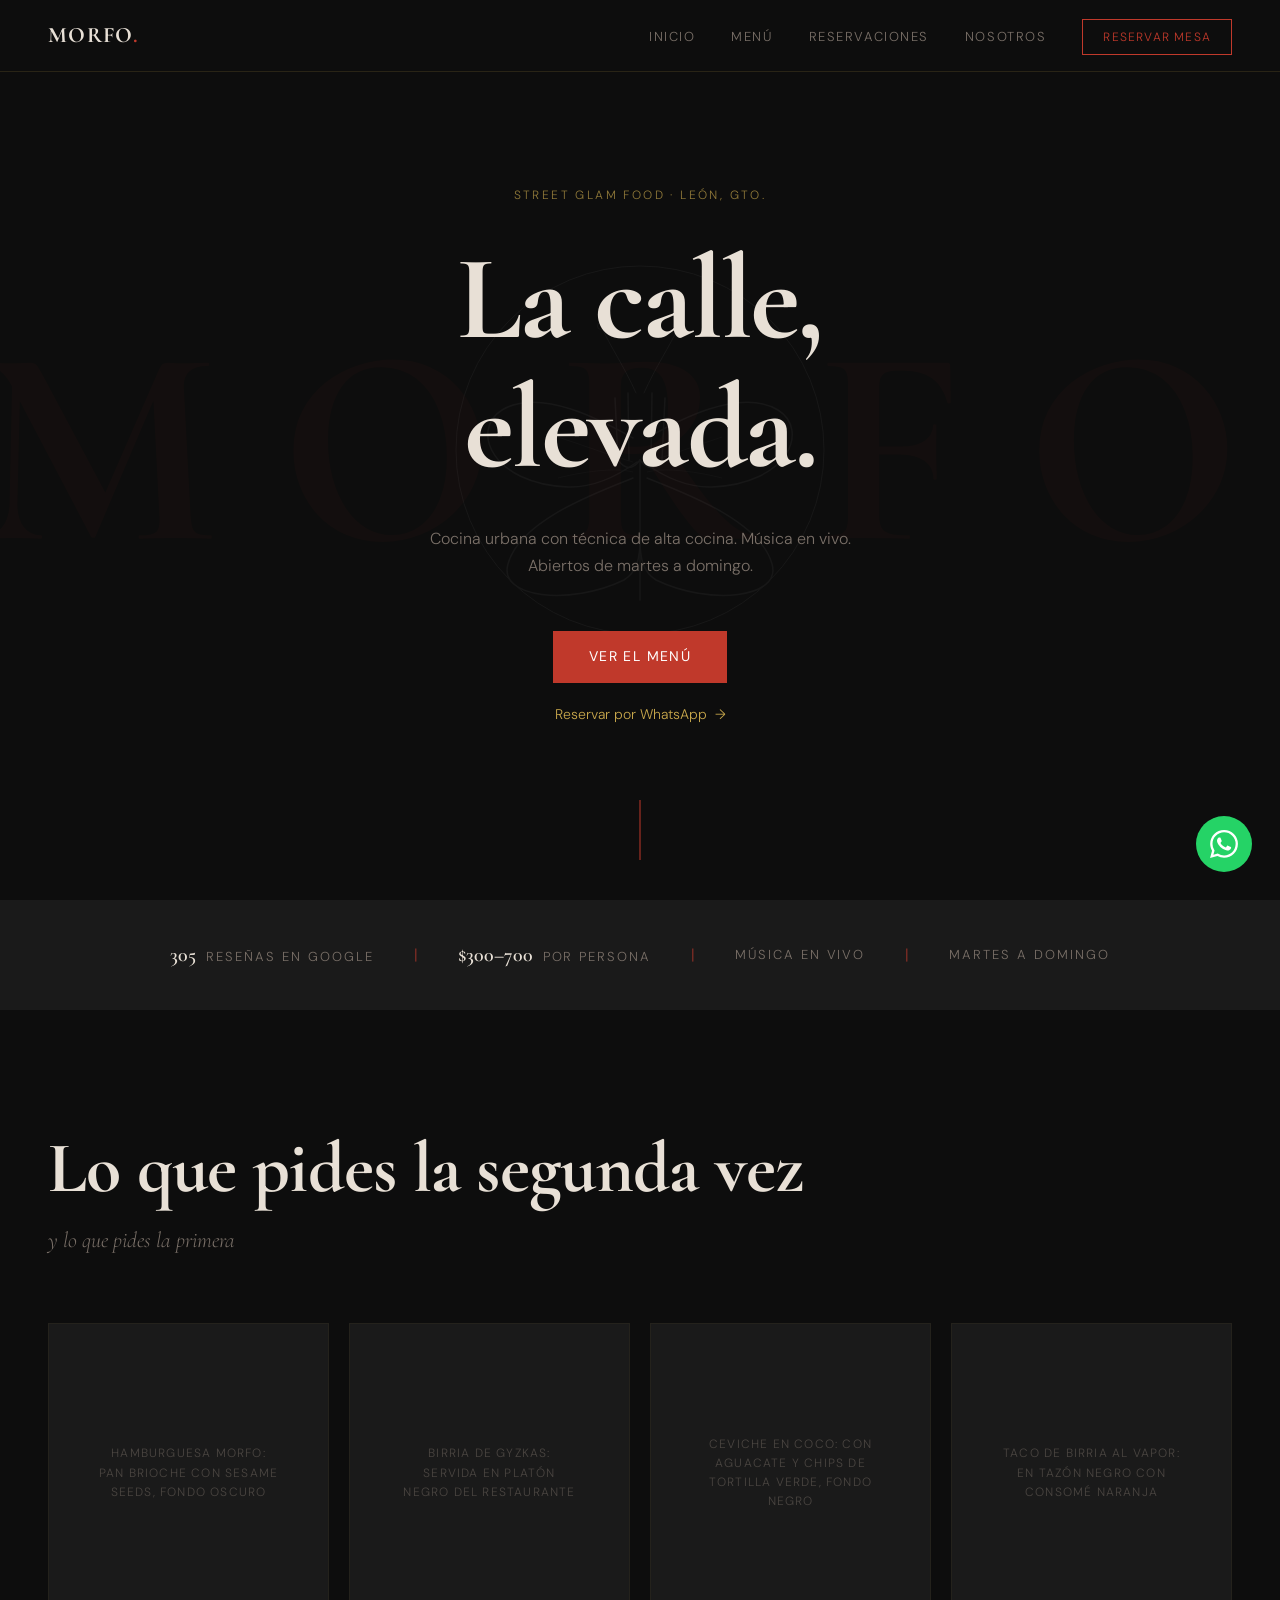
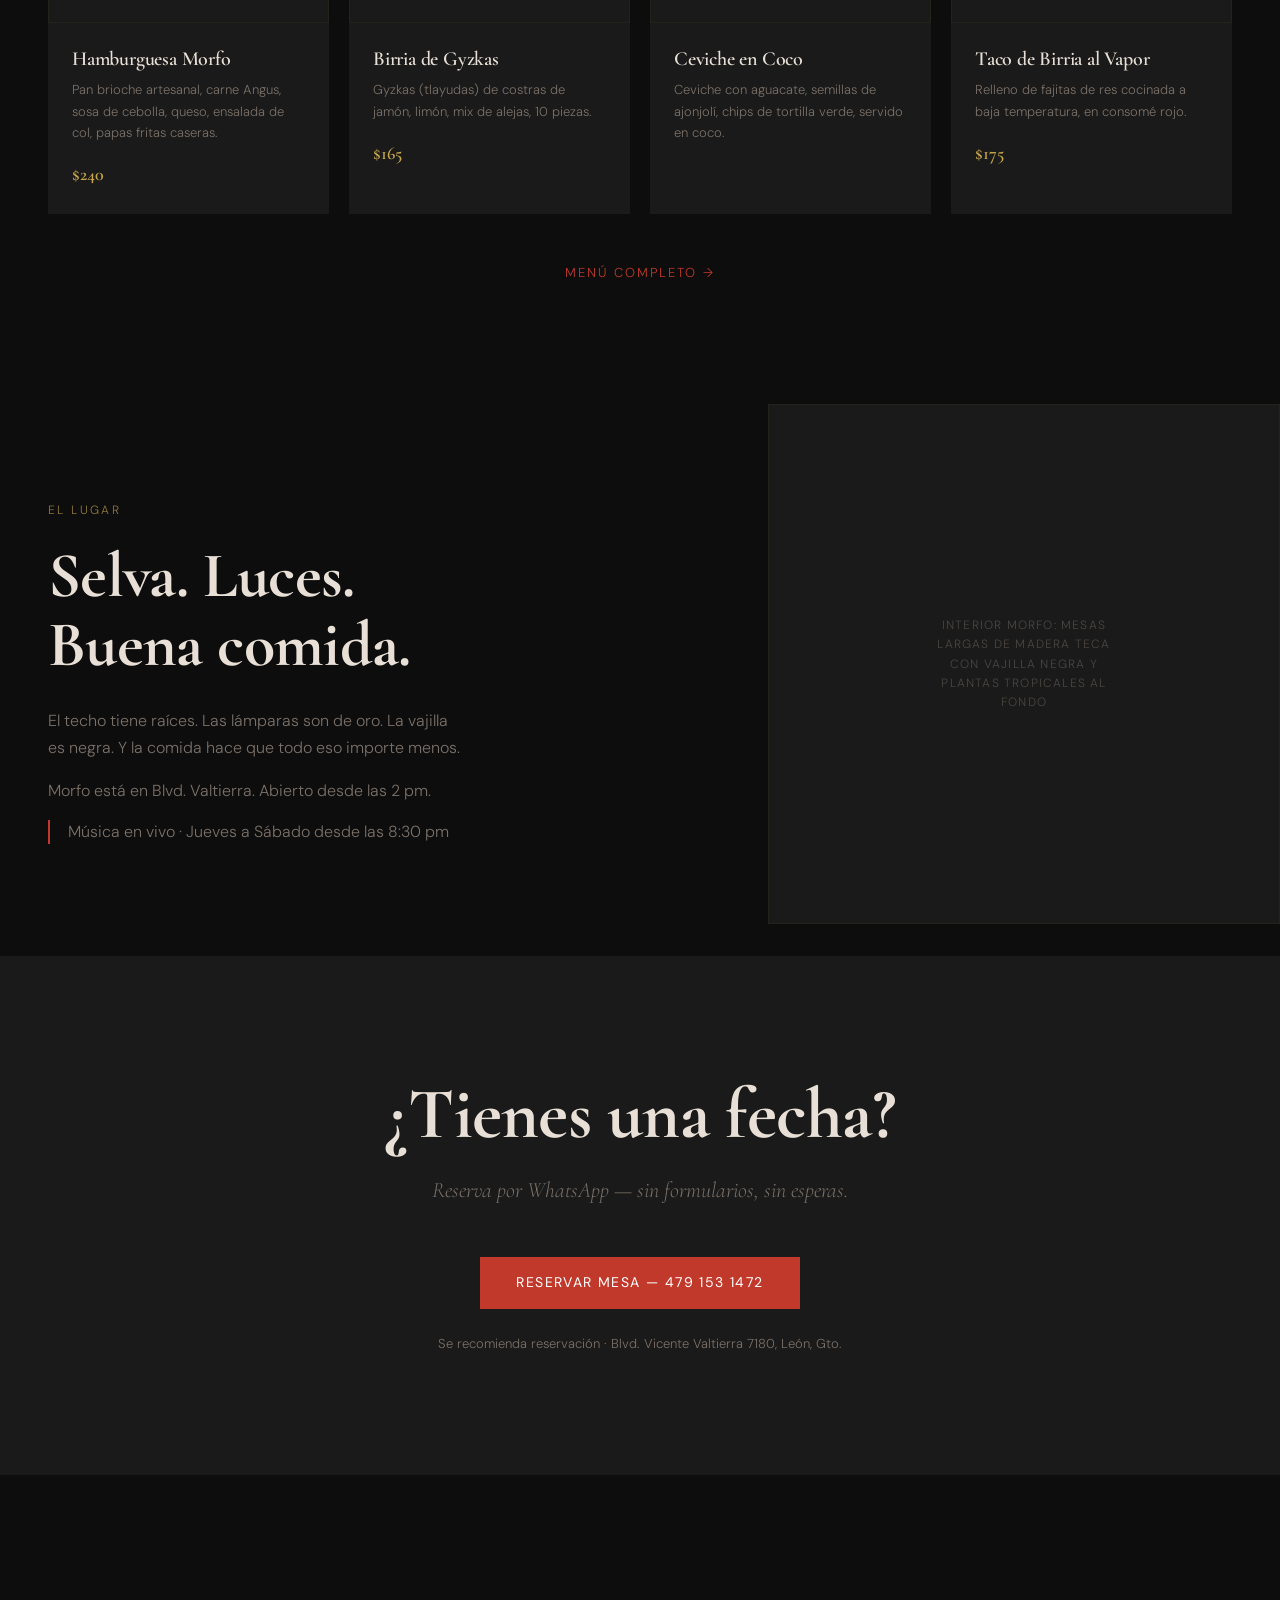
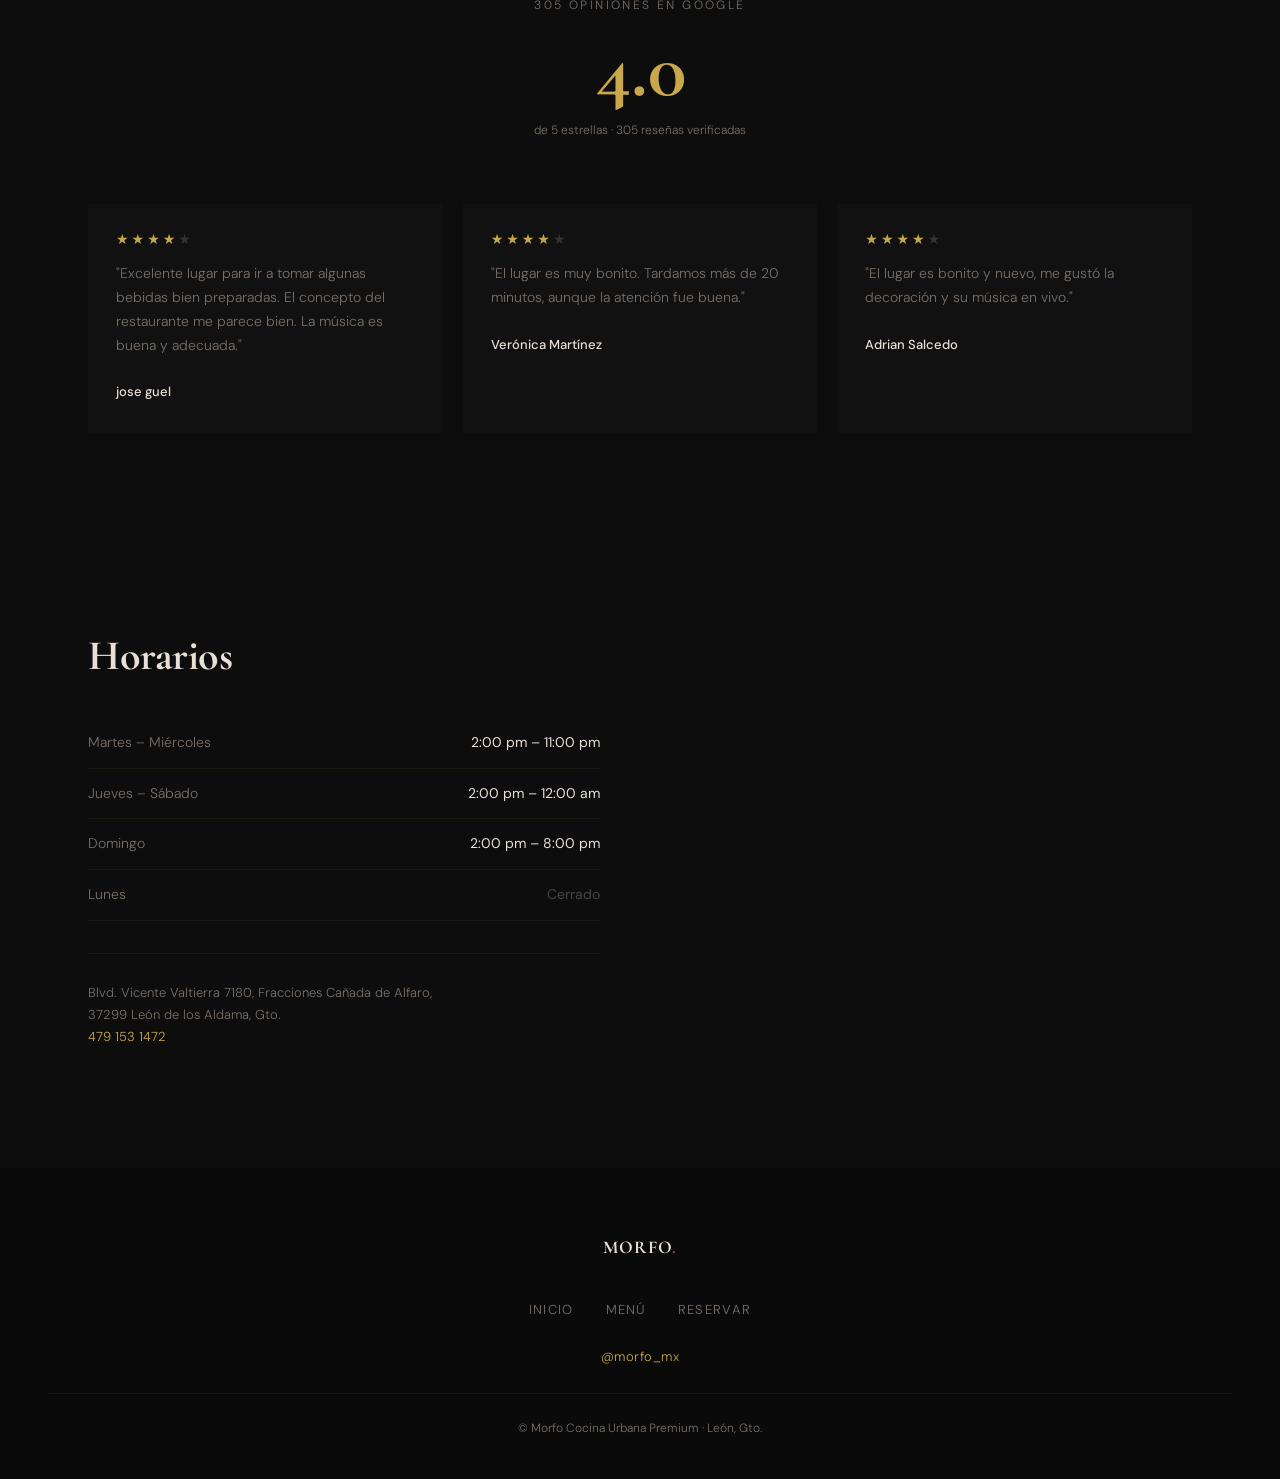
<file: index.html>
<!DOCTYPE html>
<html lang="es">
<head>
  <meta charset="UTF-8">
  <meta name="viewport" content="width=device-width, initial-scale=1.0">
  <title>Morfo | Cocina Urbana Premium · León, Gto.</title>
  <meta name="description" content="Street Glam Food en León. Cocina urbana con técnica de alta cocina, música en vivo y ambiente único. Blvd. Valtierra 7180.">
  <meta property="og:title" content="Morfo | Cocina Urbana Premium">
  <meta property="og:description" content="La gastronomía callejera elevada a experiencia premium. León, Gto.">
  <!-- PENDIENTE: og:image con foto del interior o platillo estrella -->
  <meta property="og:type" content="website">
  <link rel="icon" href="data:image/svg+xml,%3Csvg xmlns='http://www.w3.org/2000/svg' viewBox='0 0 32 32'%3E%3Ccircle cx='16' cy='16' r='16' fill='%230D0D0D'/%3E%3Ccircle cx='16' cy='16' r='14' fill='%232B3B2B'/%3E%3Ctext x='16' y='23' font-size='18' font-weight='bold' font-family='Georgia%2Cserif' text-anchor='middle' fill='%23C0392B'%3EM%3C/text%3E%3C/svg%3E">
  <link rel="preconnect" href="https://fonts.googleapis.com">
  <link rel="preconnect" href="https://fonts.gstatic.com" crossorigin>
  <link href="https://fonts.googleapis.com/css2?family=Cormorant+Garamond:ital,wght@0,300;0,400;0,600;0,700;1,300;1,400;1,600;1,700&family=DM+Sans:opsz,wght@9..40,300;9..40,400;9..40,500&display=swap" rel="stylesheet">
  <link rel="stylesheet" href="styles.css">
</head>
<body>

  <!-- ====================================================
       NAVBAR
  ===================================================== -->
  <nav class="navbar" id="navbar">
    <a href="index.html" class="navbar-logo" aria-label="Morfo inicio">
      <!-- PENDIENTE: reemplazar span por <img src="logo.png" alt="Morfo" class="navbar-logo-img"> cuando se entregue el archivo PNG -->
      <span class="navbar-logo-text">MORFO<span>.</span></span>
    </a>

    <ul class="navbar-nav">
      <li><a href="index.html">Inicio</a></li>
      <li><a href="menu.html">Menú</a></li>
      <li><a href="#reservaciones">Reservaciones</a></li>
      <li><a href="#ambiente">Nosotros</a></li>
      <li>
        <a href="https://wa.me/524791531472?text=Hola%2C%20quiero%20reservar%20una%20mesa%20en%20Morfo"
           class="btn-reservar-nav"
           target="_blank"
           rel="noopener noreferrer">
          Reservar mesa
        </a>
      </li>
    </ul>

    <button class="navbar-hamburger" id="hamburger" aria-label="Abrir menú" aria-expanded="false">
      <span></span>
      <span></span>
      <span></span>
    </button>
  </nav>

  <!-- Menú móvil -->
  <div class="navbar-mobile-menu" id="mobileMenu" role="dialog" aria-label="Menú de navegación">
    <a href="index.html">Inicio</a>
    <a href="menu.html">Menú</a>
    <a href="#reservaciones">Reservaciones</a>
    <a href="#ambiente">Nosotros</a>
    <a href="https://wa.me/524791531472?text=Hola%2C%20quiero%20reservar%20una%20mesa%20en%20Morfo"
       target="_blank" rel="noopener noreferrer">
      Reservar mesa
    </a>
  </div>


  <!-- ====================================================
       HERO
  ===================================================== -->
  <section class="hero">

    <!--
      Firma visual: mariposa-tenedor del logo de Morfo,
      redibujada como línea fina, solo visible en viewport mayor a 1024px.
    -->
    <!-- Texto fantasma: referencia directa al letrero MORFO en la pared del local -->
    <span class="hero-ghost-word" aria-hidden="true">MORFO</span>

    <svg
      xmlns="http://www.w3.org/2000/svg"
      viewBox="0 0 400 400"
      class="hero-watermark"
      aria-hidden="true"
      focusable="false"
    >
      <!-- Círculo exterior -->
      <circle cx="200" cy="200" r="184" stroke="white" stroke-width="1" fill="none"/>

      <!-- Tenedor — mango -->
      <line x1="200" y1="210" x2="200" y2="350" stroke="white" stroke-width="1.5" fill="none" stroke-linecap="round"/>
      <!-- Tenedor — curva base -->
      <path d="M178 210 Q189 225 200 210 Q211 225 222 210" stroke="white" stroke-width="1.5" fill="none" stroke-linecap="round"/>
      <!-- Tenedor — 4 dientes -->
      <line x1="178" y1="210" x2="175" y2="148" stroke="white" stroke-width="1.5" fill="none" stroke-linecap="round"/>
      <line x1="189" y1="210" x2="188" y2="143" stroke="white" stroke-width="1.5" fill="none" stroke-linecap="round"/>
      <line x1="211" y1="210" x2="212" y2="143" stroke="white" stroke-width="1.5" fill="none" stroke-linecap="round"/>
      <line x1="222" y1="210" x2="225" y2="148" stroke="white" stroke-width="1.5" fill="none" stroke-linecap="round"/>

      <!-- Ala izquierda superior -->
      <path d="M193 188 C168 174 102 136 62 160 C30 180 52 234 128 237 C157 238 183 222 197 212"
            stroke="white" stroke-width="1.5" fill="none" stroke-linecap="round"/>
      <!-- Ala izquierda inferior -->
      <path d="M193 228 C158 242 80 270 68 314 C58 348 130 356 184 330 C197 322 200 308 200 290"
            stroke="white" stroke-width="1.5" fill="none" stroke-linecap="round"/>

      <!-- Ala derecha superior -->
      <path d="M207 188 C232 174 298 136 338 160 C370 180 348 234 272 237 C243 238 217 222 203 212"
            stroke="white" stroke-width="1.5" fill="none" stroke-linecap="round"/>
      <!-- Ala derecha inferior -->
      <path d="M207 228 C242 242 320 270 332 314 C342 348 270 356 216 330 C203 322 200 308 200 290"
            stroke="white" stroke-width="1.5" fill="none" stroke-linecap="round"/>

      <!-- Venas de alas -->
      <path d="M118 187 C148 197 175 207 193 212" stroke="white" stroke-width="0.7" fill="none" opacity="0.8"/>
      <path d="M118 228 C150 220 178 218 193 222" stroke="white" stroke-width="0.7" fill="none" opacity="0.8"/>
      <path d="M282 187 C252 197 225 207 207 212" stroke="white" stroke-width="0.7" fill="none" opacity="0.8"/>
      <path d="M282 228 C250 220 222 218 207 222" stroke="white" stroke-width="0.7" fill="none" opacity="0.8"/>

      <!-- Antenas -->
      <path d="M196 143 C184 116 170 96 162 78" stroke="white" stroke-width="1" fill="none" stroke-linecap="round"/>
      <circle cx="161" cy="76" r="3.5" stroke="white" stroke-width="1" fill="none"/>
      <path d="M204 143 C216 116 230 96 238 78" stroke="white" stroke-width="1" fill="none" stroke-linecap="round"/>
      <circle cx="239" cy="76" r="3.5" stroke="white" stroke-width="1" fill="none"/>
    </svg>

    <div class="hero-content">
      <span class="hero-supra">Street Glam Food &middot; León, Gto.</span>

      <h1>La calle,<br>elevada.</h1>

      <p class="hero-desc">
        Cocina urbana con técnica de alta cocina. Música en vivo.<br>
        Abiertos de martes a domingo.
      </p>

      <div class="hero-ctas">
        <a href="menu.html" class="btn-primary">Ver el menú</a>
        <a href="https://wa.me/524791531472?text=Hola%2C%20quiero%20hacer%20una%20reservaci%C3%B3n%20en%20Morfo"
           class="btn-whatsapp-text"
           target="_blank"
           rel="noopener noreferrer">
          Reservar por WhatsApp &nbsp;&rarr;
        </a>
      </div>
    </div>

    <div class="scroll-indicator" aria-hidden="true"></div>
  </section>


  <!-- ====================================================
       BARRA DE DATOS
  ===================================================== -->
  <section class="data-bar fade-in" aria-label="Datos del restaurante">
    <div class="data-bar-inner">

      <div class="data-item">
        <span class="data-num">305</span>
        <span class="data-label">reseñas en Google</span>
      </div>

      <span class="data-sep" aria-hidden="true">|</span>

      <div class="data-item">
        <span class="data-num">$300&ndash;700</span>
        <span class="data-label">por persona</span>
      </div>

      <span class="data-sep" aria-hidden="true">|</span>

      <div class="data-item">
        <span class="data-label">Música en vivo</span>
      </div>

      <span class="data-sep" aria-hidden="true">|</span>

      <div class="data-item">
        <span class="data-label">Martes a Domingo</span>
      </div>

    </div>
  </section>


  <!-- ====================================================
       DESTACADOS DEL MENÚ
  ===================================================== -->
  <section class="featured fade-in" aria-label="Platillos destacados">

    <div class="featured-header">
      <h2>Lo que pides la segunda vez</h2>
      <p class="subtitle-italic">y lo que pides la primera</p>
    </div>

    <div class="featured-grid">

      <!-- Platillo 1 -->
      <article class="dish-card">
        <div class="img-placeholder" style="height:280px">
          <span>Hamburguesa Morfo: pan brioche con sesame seeds, fondo oscuro</span>
        </div>
        <!-- FOTO: hamburguesa Morfo con pan brioche y sesame seeds, fondo oscuro -->
        <div class="dish-info">
          <h3 class="dish-name">Hamburguesa Morfo</h3>
          <p class="dish-desc">Pan brioche artesanal, carne Angus, sosa de cebolla, queso, ensalada de col, papas fritas caseras.</p>
          <span class="dish-price">$240</span>
        </div>
      </article>

      <!-- Platillo 2 -->
      <article class="dish-card">
        <div class="img-placeholder" style="height:280px">
          <span>Birria de Gyzkas: servida en platón negro del restaurante</span>
        </div>
        <!-- FOTO: birria de gyzkas servida en platón negro del restaurante -->
        <div class="dish-info">
          <h3 class="dish-name">Birria de Gyzkas</h3>
          <p class="dish-desc">Gyzkas (tlayudas) de costras de jamón, limón, mix de alejas, 10 piezas.</p>
          <span class="dish-price">$165</span>
        </div>
      </article>

      <!-- Platillo 3 -->
      <article class="dish-card">
        <div class="img-placeholder" style="height:280px">
          <span>Ceviche en Coco: con aguacate y chips de tortilla verde, fondo negro</span>
        </div>
        <!-- FOTO: ceviche en coco con aguacate y chips de tortilla verde, fondo negro -->
        <div class="dish-info">
          <h3 class="dish-name">Ceviche en Coco</h3>
          <p class="dish-desc">Ceviche con aguacate, semillas de ajonjolí, chips de tortilla verde, servido en coco.</p>
          <!-- PENDIENTE: confirmar precio del Ceviche en Coco con cliente -->
        </div>
      </article>

      <!-- Platillo 4 -->
      <article class="dish-card">
        <div class="img-placeholder" style="height:280px">
          <span>Taco de Birria al Vapor: en tazón negro con consomé naranja</span>
        </div>
        <!-- FOTO: taco de birria al vapor en tazón negro con consomé naranja -->
        <div class="dish-info">
          <h3 class="dish-name">Taco de Birria al Vapor</h3>
          <p class="dish-desc">Relleno de fajitas de res cocinada a baja temperatura, en consomé rojo.</p>
          <span class="dish-price">$175</span>
        </div>
      </article>

    </div>

    <div class="featured-link-wrap">
      <a href="menu.html" class="link-menu">Menú completo &rarr;</a>
    </div>

  </section>


  <!-- ====================================================
       AMBIENTE
  ===================================================== -->
  <section class="ambiente fade-in" id="ambiente" aria-label="El lugar">

    <div class="ambiente-text">
      <span class="section-label">El Lugar</span>
      <h2>Selva. Luces.<br>Buena comida.</h2>
      <p>El techo tiene raíces. Las lámparas son de oro. La vajilla es negra. Y la comida hace que todo eso importe menos.</p>
      <p>Morfo está en Blvd. Valtierra. Abierto desde las 2 pm.</p>
      <p class="ambiente-musica">Música en vivo &middot; Jueves a Sábado desde las 8:30 pm</p>
    </div>

    <div class="ambiente-img">
      <div class="img-placeholder" style="height:520px">
        <span>Interior Morfo: mesas largas de madera teca con vajilla negra y plantas tropicales al fondo</span>
      </div>
      <!-- FOTO: interior Morfo, mesa larga con sillas cognac y palmas al fondo -->
    </div>

  </section>


  <!-- ====================================================
       RESERVACIONES
  ===================================================== -->
  <section class="reservaciones fade-in" id="reservaciones">
    <h2>&iquest;Tienes una fecha?</h2>
    <span class="subtitle-italic">Reserva por WhatsApp &mdash; sin formularios, sin esperas.</span>
    <a href="https://wa.me/524791531472?text=Hola%2C%20quiero%20reservar%20una%20mesa%20en%20Morfo"
       class="btn-primary"
       target="_blank"
       rel="noopener noreferrer">
      Reservar mesa &mdash; 479 153 1472
    </a>
    <p class="reservaciones-note">
      Se recomienda reservación &middot; Blvd. Vicente Valtierra 7180, León, Gto.
    </p>
  </section>


  <!-- ====================================================
       RESEÑAS
  ===================================================== -->
  <section class="resenas fade-in" aria-label="Opiniones de clientes">

    <div class="resenas-header">
      <span class="resenas-supra">305 opiniones en Google</span>
      <span class="rating-number">4.0</span>
      <span class="rating-sub">de 5 estrellas &middot; 305 reseñas verificadas</span>
    </div>

    <div class="resenas-grid">

      <article class="resena-card">
        <div class="resena-stars" aria-label="4 de 5 estrellas">
          <span class="star">&#9733;</span>
          <span class="star">&#9733;</span>
          <span class="star">&#9733;</span>
          <span class="star">&#9733;</span>
          <span class="star empty">&#9733;</span>
        </div>
        <p class="resena-texto">
          "Excelente lugar para ir a tomar algunas bebidas bien preparadas.
          El concepto del restaurante me parece bien. La música es buena y adecuada."
        </p>
        <span class="resena-autor">jose guel</span>
      </article>

      <article class="resena-card">
        <div class="resena-stars" aria-label="4 de 5 estrellas">
          <span class="star">&#9733;</span>
          <span class="star">&#9733;</span>
          <span class="star">&#9733;</span>
          <span class="star">&#9733;</span>
          <span class="star empty">&#9733;</span>
        </div>
        <p class="resena-texto">
          "El lugar es muy bonito. Tardamos más de 20 minutos,
          aunque la atención fue buena."
        </p>
        <span class="resena-autor">Verónica Martínez</span>
      </article>

      <article class="resena-card">
        <div class="resena-stars" aria-label="4 de 5 estrellas">
          <span class="star">&#9733;</span>
          <span class="star">&#9733;</span>
          <span class="star">&#9733;</span>
          <span class="star">&#9733;</span>
          <span class="star empty">&#9733;</span>
        </div>
        <p class="resena-texto">
          "El lugar es bonito y nuevo, me gustó la decoración y su música en vivo."
        </p>
        <span class="resena-autor">Adrian Salcedo</span>
      </article>

    </div>
  </section>


  <!-- ====================================================
       HORARIOS + MAPA
  ===================================================== -->
  <section class="horarios-mapa fade-in" aria-label="Horarios y ubicación">

    <div class="horarios">
      <h3>Horarios</h3>

      <div class="horario-row">
        <span class="horario-dia">Martes &ndash; Miércoles</span>
        <span class="horario-hora">2:00 pm &ndash; 11:00 pm</span>
      </div>
      <div class="horario-row">
        <span class="horario-dia">Jueves &ndash; Sábado</span>
        <span class="horario-hora">2:00 pm &ndash; 12:00 am</span>
      </div>
      <div class="horario-row">
        <span class="horario-dia">Domingo</span>
        <span class="horario-hora">2:00 pm &ndash; 8:00 pm</span>
      </div>
      <div class="horario-row">
        <span class="horario-dia">Lunes</span>
        <span class="horario-hora cerrado">Cerrado</span>
      </div>

      <div class="horarios-info">
        <p>Blvd. Vicente Valtierra 7180, Fracciones Cañada de Alfaro,</p>
        <p>37299 León de los Aldama, Gto.</p>
        <p><a href="tel:+524791531472">479 153 1472</a></p>
      </div>
    </div>

    <div class="mapa-container">
      <iframe
        src="https://maps.google.com/maps?q=Blvd+Vicente+Valtierra+7180+Le%C3%B3n+Guanajuato+M%C3%A9xico&t=&z=15&ie=UTF8&iwloc=&output=embed"
        width="100%"
        height="350"
        allowfullscreen=""
        loading="lazy"
        title="Ubicación Morfo Cocina Urbana Premium, León, Gto."
        referrerpolicy="no-referrer-when-downgrade"
      ></iframe>
    </div>

  </section>


  <!-- ====================================================
       FOOTER
  ===================================================== -->
  <footer class="footer">
    <div class="footer-logo-wrap">
      <!-- PENDIENTE: reemplazar por <img src="logo.png" alt="Morfo" style="max-width:80px;object-fit:contain;"> -->
      <span class="footer-logo-text">MORFO<span>.</span></span>
    </div>

    <ul class="footer-nav">
      <li><a href="index.html">Inicio</a></li>
      <li><a href="menu.html">Menú</a></li>
      <li><a href="https://wa.me/524791531472?text=Hola%2C%20quiero%20reservar%20una%20mesa%20en%20Morfo"
             target="_blank" rel="noopener noreferrer">Reservar</a></li>
    </ul>

    <div class="footer-social">
      <a href="https://www.instagram.com/morfo_mx"
         target="_blank"
         rel="noopener noreferrer"
         aria-label="Instagram de Morfo">
        @morfo_mx
      </a>
    </div>

    <p class="footer-copy">
      &copy; Morfo Cocina Urbana Premium &middot; León, Gto.
    </p>
  </footer>


  <!-- ====================================================
       BOTÓN FLOTANTE WHATSAPP
  ===================================================== -->
  <a href="https://wa.me/524791531472?text=Hola%2C%20quiero%20hacer%20una%20reservaci%C3%B3n%20en%20Morfo"
     class="whatsapp-float"
     target="_blank"
     rel="noopener noreferrer"
     aria-label="Contactar por WhatsApp">
    <svg viewBox="0 0 24 24" fill="white" xmlns="http://www.w3.org/2000/svg" aria-hidden="true">
      <path d="M17.472 14.382c-.297-.149-1.758-.867-2.03-.967-.273-.099-.471-.148-.67.15-.197.297-.767.966-.94 1.164-.173.199-.347.223-.644.075-.297-.15-1.255-.463-2.39-1.475-.883-.788-1.48-1.761-1.653-2.059-.173-.297-.018-.458.13-.606.134-.133.298-.347.446-.52.149-.174.198-.298.298-.497.099-.198.05-.371-.025-.52-.075-.149-.669-1.612-.916-2.207-.242-.579-.487-.5-.669-.51-.173-.008-.371-.01-.57-.01-.198 0-.52.074-.792.372-.272.297-1.04 1.016-1.04 2.479 0 1.462 1.065 2.875 1.213 3.074.149.198 2.096 3.2 5.077 4.487.709.306 1.262.489 1.694.625.712.227 1.36.195 1.871.118.571-.085 1.758-.719 2.006-1.413.248-.694.248-1.289.173-1.413-.074-.124-.272-.198-.57-.347m-5.421 7.403h-.004a9.87 9.87 0 01-5.031-1.378l-.361-.214-3.741.982.998-3.648-.235-.374a9.86 9.86 0 01-1.51-5.26c.001-5.45 4.436-9.884 9.888-9.884 2.64 0 5.122 1.03 6.988 2.898a9.825 9.825 0 012.893 6.994c-.003 5.45-4.437 9.884-9.885 9.884m8.413-18.297A11.815 11.815 0 0012.05 0C5.495 0 .16 5.335.157 11.892c0 2.096.547 4.142 1.588 5.945L.057 24l6.305-1.654a11.882 11.882 0 005.683 1.448h.005c6.554 0 11.89-5.335 11.893-11.893a11.821 11.821 0 00-3.48-8.413z"/>
    </svg>
  </a>

  <script src="main.js"></script>
</body>
</html>
</file>
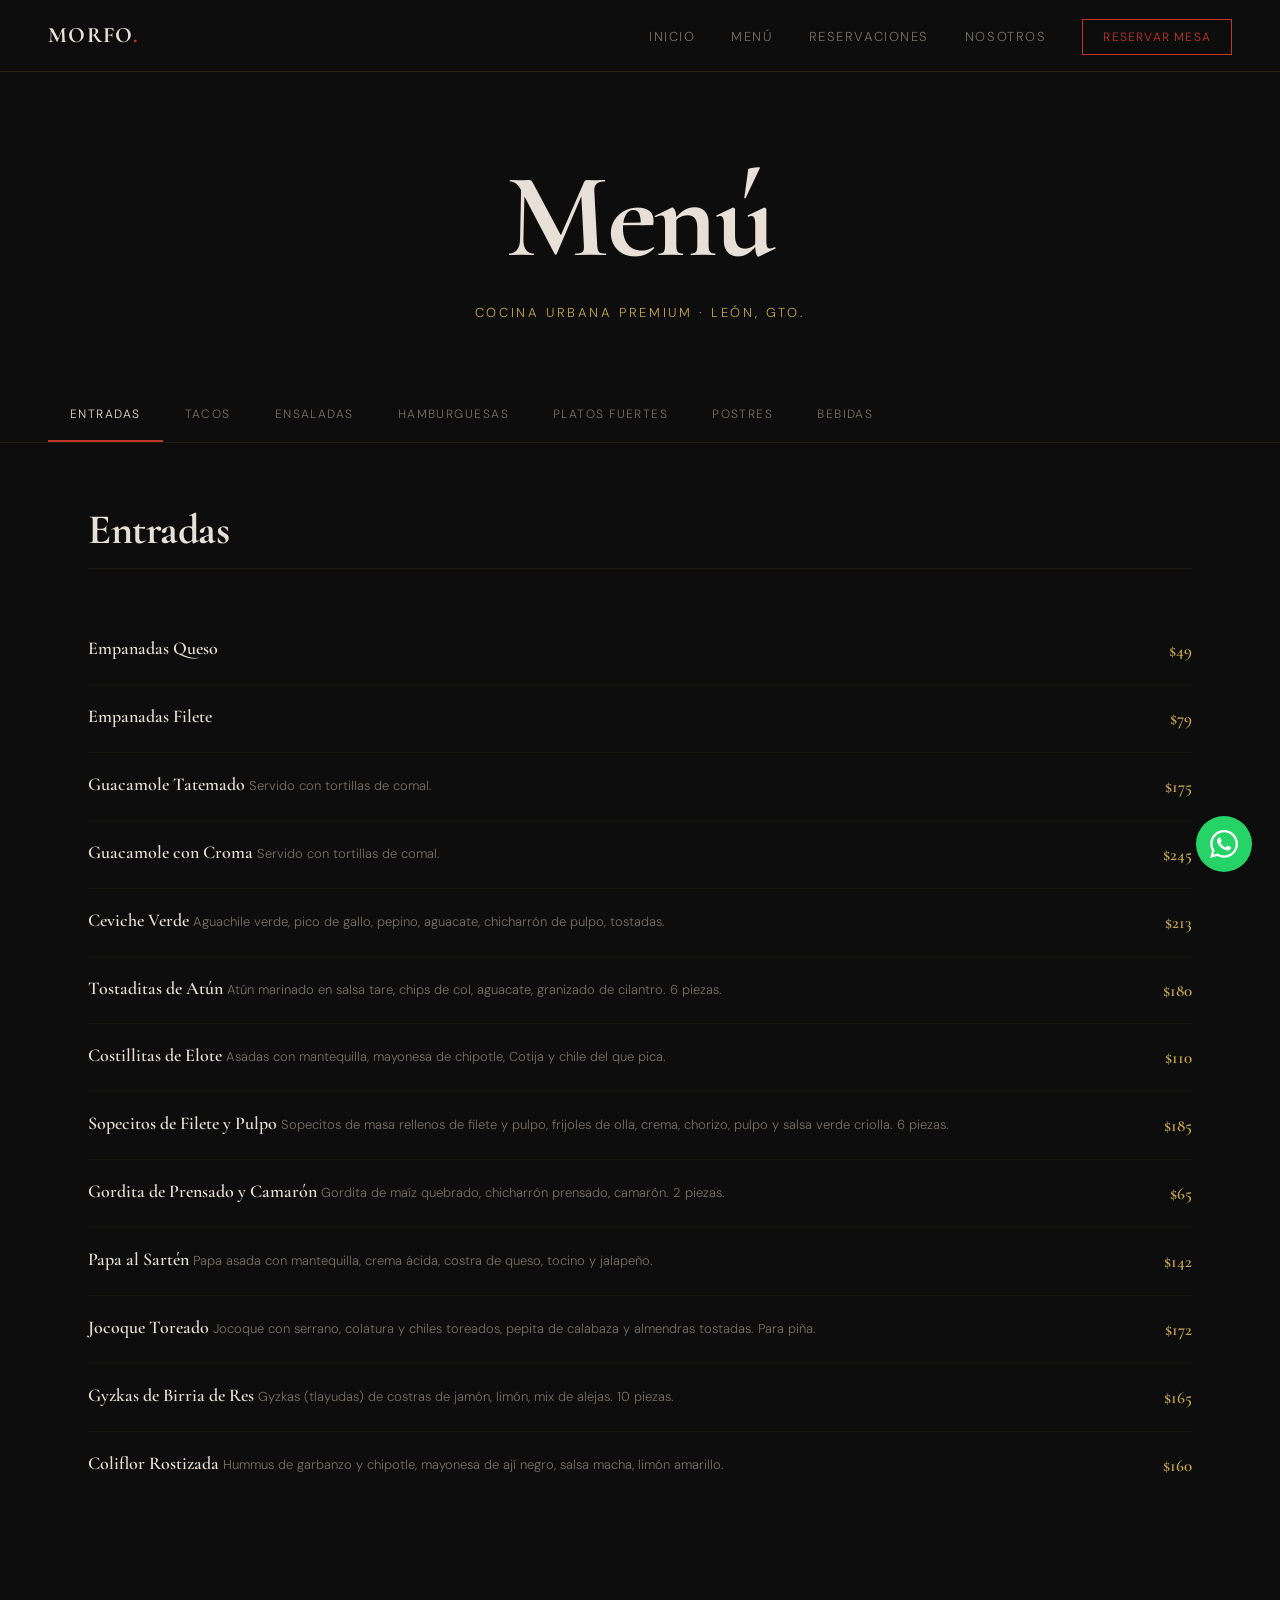
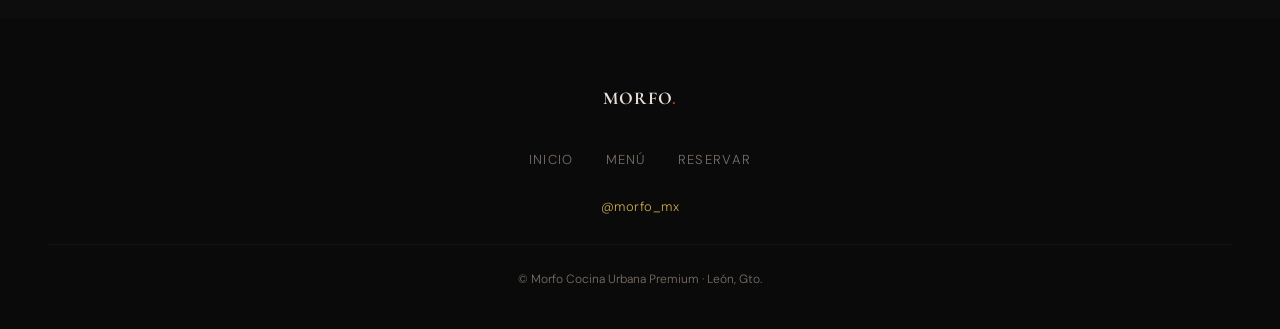
<file: menu.html>
<!DOCTYPE html>
<html lang="es">
<head>
  <meta charset="UTF-8">
  <meta name="viewport" content="width=device-width, initial-scale=1.0">
  <title>Morfo | Cocina Urbana Premium · León, Gto.</title>
  <meta name="description" content="Menú completo de Morfo Cocina Urbana Premium. Entradas, tacos, hamburguesas, platos fuertes, parrilla, postres y bebidas. León, Gto.">
  <meta property="og:title" content="Menú — Morfo | Cocina Urbana Premium">
  <meta property="og:description" content="La gastronomía callejera elevada a experiencia premium. León, Gto.">
  <!-- PENDIENTE: og:image con foto del interior o platillo estrella -->
  <meta property="og:type" content="website">
  <link rel="icon" href="data:image/svg+xml,%3Csvg xmlns='http://www.w3.org/2000/svg' viewBox='0 0 32 32'%3E%3Ccircle cx='16' cy='16' r='16' fill='%230D0D0D'/%3E%3Ccircle cx='16' cy='16' r='14' fill='%232B3B2B'/%3E%3Ctext x='16' y='23' font-size='18' font-weight='bold' font-family='Georgia%2Cserif' text-anchor='middle' fill='%23C0392B'%3EM%3C/text%3E%3C/svg%3E">
  <link rel="preconnect" href="https://fonts.googleapis.com">
  <link rel="preconnect" href="https://fonts.gstatic.com" crossorigin>
  <link href="https://fonts.googleapis.com/css2?family=Cormorant+Garamond:ital,wght@0,300;0,400;0,600;0,700;1,300;1,400;1,600;1,700&family=DM+Sans:opsz,wght@9..40,300;9..40,400;9..40,500&display=swap" rel="stylesheet">
  <style>
    :root { --font-serif: 'Cormorant Garamond', Georgia, serif; --font-sans: 'DM Sans', system-ui, sans-serif; }
    body { font-family: 'DM Sans', system-ui, sans-serif; }
    h1, h2, h3, h4, .menu-category-title, .menu-section-title { font-family: 'Cormorant Garamond', Georgia, serif; }
  </style>
  <link rel="stylesheet" href="styles.css">
</head>
<body>

  <!-- ====================================================
       NAVBAR
  ===================================================== -->
  <nav class="navbar" id="navbar">
    <a href="index.html" class="navbar-logo" aria-label="Morfo inicio">
      <!-- PENDIENTE: reemplazar span por <img src="logo.png" alt="Morfo" class="navbar-logo-img"> -->
      <span class="navbar-logo-text">MORFO<span>.</span></span>
    </a>

    <ul class="navbar-nav">
      <li><a href="index.html">Inicio</a></li>
      <li><a href="menu.html">Menú</a></li>
      <li><a href="index.html#reservaciones">Reservaciones</a></li>
      <li><a href="index.html#ambiente">Nosotros</a></li>
      <li>
        <a href="https://wa.me/524791531472?text=Hola%2C%20quiero%20reservar%20una%20mesa%20en%20Morfo"
           class="btn-reservar-nav"
           target="_blank"
           rel="noopener noreferrer">
          Reservar mesa
        </a>
      </li>
    </ul>

    <button class="navbar-hamburger" id="hamburger" aria-label="Abrir menú" aria-expanded="false">
      <span></span>
      <span></span>
      <span></span>
    </button>
  </nav>

  <!-- Menú móvil -->
  <div class="navbar-mobile-menu" id="mobileMenu" role="dialog" aria-label="Menú de navegación">
    <a href="index.html">Inicio</a>
    <a href="menu.html">Menú</a>
    <a href="index.html#reservaciones">Reservaciones</a>
    <a href="index.html#ambiente">Nosotros</a>
    <a href="https://wa.me/524791531472?text=Hola%2C%20quiero%20reservar%20una%20mesa%20en%20Morfo"
       target="_blank" rel="noopener noreferrer">
      Reservar mesa
    </a>
  </div>


  <!-- ====================================================
       HERO DEL MENÚ
  ===================================================== -->
  <section class="menu-hero">
    <h1>Menú</h1>
    <span class="menu-hero-supra">Cocina Urbana Premium &middot; León, Gto.</span>
  </section>


  <!-- ====================================================
       TABS DE NAVEGACIÓN
  ===================================================== -->
  <div class="menu-tabs-wrapper">
    <div class="menu-tabs" role="tablist" aria-label="Categorías del menú">
      <button class="tab-btn active" data-tab="entradas"     role="tab" aria-selected="true"  aria-controls="entradas">Entradas</button>
      <button class="tab-btn"        data-tab="tacos"        role="tab" aria-selected="false" aria-controls="tacos">Tacos</button>
      <button class="tab-btn"        data-tab="ensaladas"    role="tab" aria-selected="false" aria-controls="ensaladas">Ensaladas</button>
      <button class="tab-btn"        data-tab="hamburguesas" role="tab" aria-selected="false" aria-controls="hamburguesas">Hamburguesas</button>
      <button class="tab-btn"        data-tab="fuertes"      role="tab" aria-selected="false" aria-controls="fuertes">Platos Fuertes</button>
      <button class="tab-btn"        data-tab="postres"      role="tab" aria-selected="false" aria-controls="postres">Postres</button>
      <button class="tab-btn"        data-tab="bebidas"      role="tab" aria-selected="false" aria-controls="bebidas">Bebidas</button>
    </div>
  </div>


  <!-- ====================================================
       CONTENIDO DEL MENÚ
  ===================================================== -->
  <div class="menu-content">

    <!-- ── ENTRADAS ──────────────────────────────────── -->
    <section class="menu-section active" id="entradas" role="tabpanel" aria-labelledby="tab-entradas">
      <h2 class="menu-section-title">Entradas</h2>

      <div class="menu-items">

        <div class="menu-item">
          <div class="menu-item-info">
            <span class="menu-item-name">Empanadas Queso</span>
          </div>
          <span class="menu-item-price">$49</span>
        </div>

        <div class="menu-item">
          <div class="menu-item-info">
            <span class="menu-item-name">Empanadas Filete</span>
          </div>
          <span class="menu-item-price">$79</span>
        </div>

        <div class="menu-item">
          <div class="menu-item-info">
            <span class="menu-item-name">Guacamole Tatemado</span>
            <span class="menu-item-desc">Servido con tortillas de comal.</span>
          </div>
          <span class="menu-item-price">$175</span>
        </div>

        <div class="menu-item">
          <div class="menu-item-info">
            <span class="menu-item-name">Guacamole con Croma</span>
            <span class="menu-item-desc">Servido con tortillas de comal.</span>
          </div>
          <span class="menu-item-price">$245</span>
        </div>

        <div class="menu-item">
          <div class="menu-item-info">
            <span class="menu-item-name">Ceviche Verde</span>
            <span class="menu-item-desc">Aguachile verde, pico de gallo, pepino, aguacate, chicharrón de pulpo, tostadas.</span>
          </div>
          <span class="menu-item-price">$213</span>
        </div>

        <div class="menu-item">
          <div class="menu-item-info">
            <span class="menu-item-name">Tostaditas de Atún</span>
            <span class="menu-item-desc">Atún marinado en salsa tare, chips de col, aguacate, granizado de cilantro. 6 piezas.</span>
          </div>
          <span class="menu-item-price">$180</span>
        </div>

        <div class="menu-item">
          <div class="menu-item-info">
            <span class="menu-item-name">Costillitas de Elote</span>
            <span class="menu-item-desc">Asadas con mantequilla, mayonesa de chipotle, Cotija y chile del que pica.</span>
          </div>
          <span class="menu-item-price">$110</span>
        </div>

        <div class="menu-item">
          <div class="menu-item-info">
            <span class="menu-item-name">Sopecitos de Filete y Pulpo</span>
            <span class="menu-item-desc">Sopecitos de masa rellenos de filete y pulpo, frijoles de olla, crema, chorizo, pulpo y salsa verde criolla. 6 piezas.</span>
          </div>
          <span class="menu-item-price">$185</span>
        </div>

        <div class="menu-item">
          <div class="menu-item-info">
            <span class="menu-item-name">Gordita de Prensado y Camarón</span>
            <span class="menu-item-desc">Gordita de maíz quebrado, chicharrón prensado, camarón. 2 piezas.</span>
          </div>
          <span class="menu-item-price">$65</span>
        </div>

        <div class="menu-item">
          <div class="menu-item-info">
            <span class="menu-item-name">Papa al Sartén</span>
            <span class="menu-item-desc">Papa asada con mantequilla, crema ácida, costra de queso, tocino y jalapeño.</span>
          </div>
          <span class="menu-item-price">$142</span>
        </div>

        <div class="menu-item">
          <div class="menu-item-info">
            <span class="menu-item-name">Jocoque Toreado</span>
            <span class="menu-item-desc">Jocoque con serrano, colatura y chiles toreados, pepita de calabaza y almendras tostadas. Para piña.</span>
          </div>
          <span class="menu-item-price">$172</span>
        </div>

        <div class="menu-item">
          <div class="menu-item-info">
            <span class="menu-item-name">Gyzkas de Birria de Res</span>
            <span class="menu-item-desc">Gyzkas (tlayudas) de costras de jamón, limón, mix de alejas. 10 piezas.</span>
          </div>
          <span class="menu-item-price">$165</span>
        </div>

        <div class="menu-item">
          <div class="menu-item-info">
            <span class="menu-item-name">Coliflor Rostizada</span>
            <span class="menu-item-desc">Hummus de garbanzo y chipotle, mayonesa de ají negro, salsa macha, limón amarillo.</span>
          </div>
          <span class="menu-item-price">$160</span>
        </div>

      </div>
    </section>


    <!-- ── TACOS ──────────────────────────────────────── -->
    <section class="menu-section" id="tacos" role="tabpanel" aria-labelledby="tab-tacos">
      <h2 class="menu-section-title">Tacos</h2>

      <div class="menu-items">

        <div class="menu-item">
          <div class="menu-item-info">
            <span class="menu-item-name">Filete</span>
            <span class="menu-item-desc">Puntas de filete, costra de queso, aguacate.</span>
          </div>
          <span class="menu-item-price">$85</span>
        </div>

        <div class="menu-item">
          <div class="menu-item-info">
            <span class="menu-item-name">Camarón Tempura</span>
            <span class="menu-item-desc">Camarón en tempura, col, mayonesa de chipotle.</span>
          </div>
          <span class="menu-item-price">$105</span>
        </div>

        <div class="menu-item">
          <div class="menu-item-info">
            <span class="menu-item-name">Taquitos al Vapor de Birria de Res</span>
            <span class="menu-item-desc">Relleno de fajitas de res cocinada a baja temperatura. 4 piezas.</span>
          </div>
          <span class="menu-item-price">$175</span>
        </div>

        <div class="menu-item">
          <div class="menu-item-info">
            <span class="menu-item-name">Tacos Tatemados de Pulpo</span>
            <span class="menu-item-desc">Relleno de tacos de pulpo con chorizo, pulpo asado, salsa de chiles secos, escabeche de cebolla. 3 piezas.</span>
          </div>
          <span class="menu-item-price">$200</span>
        </div>

      </div>
    </section>


    <!-- ── ENSALADAS ──────────────────────────────────── -->
    <section class="menu-section" id="ensaladas" role="tabpanel" aria-labelledby="tab-ensaladas">
      <h2 class="menu-section-title">Ensaladas</h2>

      <div class="menu-items">

        <div class="menu-item">
          <div class="menu-item-info">
            <span class="menu-item-name">Taquitos de Ensalada César</span>
            <span class="menu-item-desc">Taquito de lechuga, pollo asado, aderezo cesar casero, crutón de masa y queso Parmesano. 8 piezas.</span>
          </div>
          <span class="menu-item-price">$185</span>
        </div>

        <div class="menu-item">
          <div class="menu-item-info">
            <span class="menu-item-name">Ensalada a las Brasas</span>
            <span class="menu-item-desc">Brócoli, aderezo de manzana amarilla, ejotes asados, cacahuate, aderezo de queso añejo, crutón de masa.</span>
          </div>
          <span class="menu-item-price">$185</span>
        </div>

        <div class="menu-item">
          <div class="menu-item-info">
            <span class="menu-item-name">Ensalada Verde</span>
            <span class="menu-item-desc">Mezcla de verdes, pepino, espárragos, aceitunas, jitomates, cebolla, queso azul, vinagre de limón amarillo.</span>
          </div>
          <span class="menu-item-price">$160</span>
        </div>

      </div>
    </section>


    <!-- ── HAMBURGUESAS ───────────────────────────────── -->
    <section class="menu-section" id="hamburguesas" role="tabpanel" aria-labelledby="tab-hamburguesas">
      <h2 class="menu-section-title">Hamburguesas</h2>

      <div class="menu-items">

        <div class="menu-item">
          <div class="menu-item-info">
            <span class="menu-item-name">Hamburguesa Morfo</span>
            <span class="menu-item-desc">Pan brioche artesanal, carne Angus, sosa de cebolla, queso, ensalada de col, papas fritas caseras.</span>
          </div>
          <span class="menu-item-price">$240</span>
        </div>

        <div class="menu-item">
          <div class="menu-item-info">
            <span class="menu-item-name">Morfo BBQ</span>
            <span class="menu-item-desc">Pan brioche, costillas de cerdo ahumadas, bbq, ensalada de col, papas fritas.</span>
          </div>
          <span class="menu-item-price">$225</span>
        </div>

      </div>
    </section>


    <!-- ── PLATOS FUERTES ─────────────────────────────── -->
    <section class="menu-section" id="fuertes" role="tabpanel" aria-labelledby="tab-fuertes">
      <h2 class="menu-section-title">Platos Fuertes</h2>

      <!-- Pastas -->
      <div class="menu-subsection">
        <p class="menu-subsection-title">Pastas</p>
        <div class="menu-items">

          <div class="menu-item">
            <div class="menu-item-info">
              <span class="menu-item-name">Lasaña de Pollo</span>
              <span class="menu-item-desc">Porciones rellenas de pollo y hongos, salsa de queso.</span>
            </div>
            <span class="menu-item-price">$250</span>
          </div>

          <div class="menu-item">
            <div class="menu-item-info">
              <span class="menu-item-name">Pappardelle Artesanal</span>
              <!-- PENDIENTE: confirmar descripción completa con cliente -->
            </div>
            <span class="menu-item-price">$125</span>
          </div>

          <div class="menu-item">
            <div class="menu-item-info">
              <span class="menu-item-name">Rigatoni</span>
              <!-- PENDIENTE: confirmar descripción completa con cliente -->
            </div>
            <span class="menu-item-price">$125</span>
          </div>

        </div>
      </div>

      <!-- Platos principales -->
      <div class="menu-subsection">
        <p class="menu-subsection-title">Del fuego</p>
        <div class="menu-items">

          <div class="menu-item">
            <div class="menu-item-info">
              <span class="menu-item-name">Charola de Pollo Frito</span>
              <span class="menu-item-desc">Pollo frito paceado, puré de papa, ensalada de col, brioche.</span>
            </div>
            <span class="menu-item-price">$265</span>
          </div>

          <div class="menu-item">
            <div class="menu-item-info">
              <span class="menu-item-name">Costillas BBQ</span>
              <span class="menu-item-desc">Puré de papa, ensalada de col, brioche.</span>
            </div>
            <span class="menu-item-price">$305</span>
          </div>

          <div class="menu-item">
            <div class="menu-item-info">
              <span class="menu-item-name">Chamorro de Cantina</span>
              <span class="menu-item-desc">Chamorro cocinado a la mexicana tradicional, adobo norteño, escabeche de cebolla, tortillas de harina.</span>
            </div>
            <span class="menu-item-price">$375</span>
          </div>

          <div class="menu-item">
            <div class="menu-item-info">
              <span class="menu-item-name">Salmón en Salsa de Maple</span>
              <span class="menu-item-desc">Salmón asado, salsa de maple y whiskey, vegetales asados, puré de papa.</span>
            </div>
            <span class="menu-item-price">$355</span>
          </div>

          <div class="menu-item">
            <div class="menu-item-info">
              <span class="menu-item-name">Salmón Alcaraparado</span>
              <span class="menu-item-desc">Salmón asado, salsa de mantequilla, ajo y alcaparras, vegetales asados, puré de papa.</span>
            </div>
            <span class="menu-item-price">$360</span>
          </div>

        </div>
      </div>

      <!-- Parrilla -->
      <div class="menu-subsection">
        <p class="menu-subsection-title">Parrilla</p>
        <div class="menu-items">

          <div class="menu-item">
            <div class="menu-item-info">
              <span class="menu-item-name">Pollo con Chimichurri de Cilantro</span>
              <span class="menu-item-desc">Pollo entero con ensalada de col roja y papas. Rinde 4 personas aprox.</span>
            </div>
            <span class="menu-item-price">$600</span>
          </div>

          <div class="menu-item">
            <div class="menu-item-info">
              <span class="menu-item-name">Aguachile de Picaña</span>
              <span class="menu-item-desc">Picaña a las brasas, aguachile negro, papas, tacos dorados de papa, escabeche de cebolla. 500 g.</span>
            </div>
            <span class="menu-item-price">$480</span>
          </div>

          <div class="menu-item">
            <div class="menu-item-info">
              <span class="menu-item-name">Arrachera con Chimichurri de Cilantro</span>
              <span class="menu-item-desc">Servida con ensalada de la casa y papas a la ranchera. 500 g.</span>
            </div>
            <span class="menu-item-price">$680</span>
          </div>

          <div class="menu-item">
            <div class="menu-item-info">
              <span class="menu-item-name">Filete de Res Flameado</span>
              <span class="menu-item-desc">Servido con puré de papa, hongos salteados, demiglace de cilantro. 350 g.</span>
            </div>
            <span class="menu-item-price">$780</span>
          </div>

          <div class="menu-item">
            <div class="menu-item-info">
              <span class="menu-item-name">New York Prime</span>
              <span class="menu-item-desc">Servido con papas fritas caseras, jugo de carne, cebollas asadas. 350 g.</span>
            </div>
            <span class="menu-item-price">$715</span>
          </div>

        </div>
      </div>

      <!-- Menú Infantil -->
      <div class="menu-subsection">
        <p class="menu-subsection-title">Menú Infantil</p>
        <div class="menu-items">

          <div class="menu-item">
            <div class="menu-item-info">
              <span class="menu-item-name">Pasta con Pollo</span>
              <span class="menu-item-desc">Pasta con pollo en salsa al pastor.</span>
            </div>
            <span class="menu-item-price">$105</span>
          </div>

          <div class="menu-item">
            <div class="menu-item-info">
              <span class="menu-item-name">Nuggets de Pollo</span>
              <span class="menu-item-desc">Servido con papas a la francesa.</span>
            </div>
            <span class="menu-item-price">$80</span>
          </div>

          <div class="menu-item">
            <div class="menu-item-info">
              <span class="menu-item-name">Arrachera</span>
              <span class="menu-item-desc">Servida con papas.</span>
            </div>
            <span class="menu-item-price">$160</span>
          </div>

        </div>
      </div>

    </section>


    <!-- ── POSTRES ────────────────────────────────────── -->
    <section class="menu-section" id="postres" role="tabpanel" aria-labelledby="tab-postres">
      <h2 class="menu-section-title">Postres</h2>

      <div class="menu-items">

        <div class="menu-item">
          <div class="menu-item-info">
            <span class="menu-item-name">Crepas Suzette</span>
            <span class="menu-item-desc">Preparadas y flameadas en mesa, con helado de vainilla francesa.</span>
          </div>
          <span class="menu-item-price">$145</span>
        </div>

        <div class="menu-item">
          <div class="menu-item-info">
            <span class="menu-item-name">Crepa de Cajeta</span>
            <span class="menu-item-desc">Preparadas y flameadas en mesa, con helado de vainilla francesa.</span>
          </div>
          <span class="menu-item-price">$145</span>
        </div>

        <div class="menu-item">
          <div class="menu-item-info">
            <span class="menu-item-name">Pan de Elote</span>
            <span class="menu-item-desc">Bizcocho suave, dulce de leche, salsa de glorias, helado de cajeta.</span>
          </div>
          <span class="menu-item-price">$160</span>
        </div>

        <div class="menu-item">
          <div class="menu-item-info">
            <span class="menu-item-name">Tarta de Nuez</span>
            <span class="menu-item-desc">Servida con chocolate.</span>
          </div>
          <span class="menu-item-price">$145</span>
        </div>

        <div class="menu-item">
          <div class="menu-item-info">
            <span class="menu-item-name">Tiramisú</span>
            <!-- PENDIENTE: confirmar descripción con cliente -->
          </div>
          <span class="menu-item-price">$145</span>
        </div>

      </div>
    </section>


    <!-- ── BEBIDAS ────────────────────────────────────── -->
    <section class="menu-section" id="bebidas" role="tabpanel" aria-labelledby="tab-bebidas">
      <h2 class="menu-section-title">Bebidas</h2>

      <!-- Sin alcohol -->
      <div class="menu-subsection">
        <p class="menu-subsection-title">Sin Alcohol</p>
        <div class="menu-items">
          <div class="menu-item">
            <div class="menu-item-info"><span class="menu-item-name">Agua Mineral 355 ml</span></div>
            <span class="menu-item-price">$37</span>
          </div>
          <div class="menu-item">
            <div class="menu-item-info"><span class="menu-item-name">Agua Mineral Topo Chico 355 ml</span></div>
            <span class="menu-item-price">$45</span>
          </div>
          <div class="menu-item">
            <div class="menu-item-info"><span class="menu-item-name">Agua Perrier 330 ml</span></div>
            <span class="menu-item-price">$59</span>
          </div>
          <div class="menu-item">
            <div class="menu-item-info"><span class="menu-item-name">Agua de Piedra Mineral 650 ml</span></div>
            <span class="menu-item-price">$100</span>
          </div>
          <div class="menu-item">
            <div class="menu-item-info"><span class="menu-item-name">Agua Quina 296 ml</span></div>
            <span class="menu-item-price">$37</span>
          </div>
          <div class="menu-item">
            <div class="menu-item-info"><span class="menu-item-name">Coca Cola 355 ml</span></div>
            <span class="menu-item-price">$37</span>
          </div>
          <div class="menu-item">
            <div class="menu-item-info"><span class="menu-item-name">Coca Cola Light 355 ml</span></div>
            <span class="menu-item-price">$37</span>
          </div>
          <div class="menu-item">
            <div class="menu-item-info"><span class="menu-item-name">Coca Cola Zero 355 ml</span></div>
            <span class="menu-item-price">$37</span>
          </div>
          <div class="menu-item">
            <div class="menu-item-info"><span class="menu-item-name">Squirt 355 ml</span></div>
            <span class="menu-item-price">$37</span>
          </div>
          <div class="menu-item">
            <div class="menu-item-info"><span class="menu-item-name">Sprite 355 ml</span></div>
            <span class="menu-item-price">$37</span>
          </div>
          <div class="menu-item">
            <div class="menu-item-info"><span class="menu-item-name">Ginger Ale 296 ml</span></div>
            <span class="menu-item-price">$37</span>
          </div>
          <div class="menu-item">
            <div class="menu-item-info"><span class="menu-item-name">Manzanita 355 ml</span></div>
            <span class="menu-item-price">$37</span>
          </div>
        </div>
      </div>

      <!-- Cervezas -->
      <div class="menu-subsection">
        <p class="menu-subsection-title">Cervezas</p>
        <div class="menu-items">
          <div class="menu-item">
            <div class="menu-item-info"><span class="menu-item-name">XX Lager 325 ml</span></div>
            <span class="menu-item-price">$45</span>
          </div>
          <div class="menu-item">
            <div class="menu-item-info"><span class="menu-item-name">XX Ámbar 325 ml</span></div>
            <span class="menu-item-price">$45</span>
          </div>
          <div class="menu-item">
            <div class="menu-item-info"><span class="menu-item-name">Indio 325 ml</span></div>
            <span class="menu-item-price">$39</span>
          </div>
          <div class="menu-item">
            <div class="menu-item-info"><span class="menu-item-name">Heineken 355 ml</span></div>
            <span class="menu-item-price">$55</span>
          </div>
          <div class="menu-item">
            <div class="menu-item-info"><span class="menu-item-name">Heineken 0.0 355 ml</span></div>
            <span class="menu-item-price">$49</span>
          </div>
          <div class="menu-item">
            <div class="menu-item-info"><span class="menu-item-name">Bohemia Clara 355 ml</span></div>
            <span class="menu-item-price">$49</span>
          </div>
          <div class="menu-item">
            <div class="menu-item-info"><span class="menu-item-name">Bohemia Obscura 355 ml</span></div>
            <span class="menu-item-price">$49</span>
          </div>
          <div class="menu-item">
            <div class="menu-item-info"><span class="menu-item-name">Bohemia Cristal 355 ml</span></div>
            <span class="menu-item-price">$49</span>
          </div>
          <div class="menu-item">
            <div class="menu-item-info"><span class="menu-item-name">Amstel Ultra 355 ml</span></div>
            <span class="menu-item-price">$55</span>
          </div>
          <div class="menu-item">
            <div class="menu-item-info"><span class="menu-item-name">Tecate Roja 325 ml</span></div>
            <span class="menu-item-price">$39</span>
          </div>
          <div class="menu-item">
            <div class="menu-item-info"><span class="menu-item-name">Tecate Light 325 ml</span></div>
            <span class="menu-item-price">$39</span>
          </div>
          <div class="menu-item">
            <div class="menu-item-info"><span class="menu-item-name">Miller 355 ml</span></div>
            <span class="menu-item-price">$55</span>
          </div>
          <div class="menu-item">
            <div class="menu-item-info"><span class="menu-item-name">Vaso Michelado</span></div>
            <span class="menu-item-price">$25</span>
          </div>
          <div class="menu-item">
            <div class="menu-item-info"><span class="menu-item-name">Vaso Chelado</span></div>
            <span class="menu-item-price">$15</span>
          </div>
          <div class="menu-item">
            <div class="menu-item-info"><span class="menu-item-name">Vaso Cubano</span></div>
            <span class="menu-item-price">$20</span>
          </div>
        </div>
      </div>

      <!-- Mixología -->
      <div class="menu-subsection">
        <p class="menu-subsection-title">Mixología</p>
        <div class="menu-items">

          <div class="menu-item">
            <div class="menu-item-info">
              <span class="menu-item-name">Berry Special</span>
              <span class="menu-item-desc">Absolut raspberry, jarabe natural, jugo de limón, infusión de jamaica.</span>
            </div>
            <span class="menu-item-price">$100</span>
          </div>

          <div class="menu-item">
            <div class="menu-item-info">
              <span class="menu-item-name">The Moth</span>
              <span class="menu-item-desc">Jack Daniels, limón eureka, naranja, toronja y jarabe de goma.</span>
            </div>
            <span class="menu-item-price">$110</span>
          </div>

          <div class="menu-item">
            <div class="menu-item-info">
              <span class="menu-item-name">Chili Mango</span>
              <span class="menu-item-desc">Mezcal Creyentes joven, licor de chile ancho, jugo de naranja, pulpa de mango, jugo de limón, miel de agave y un top de cerveza obscura.</span>
            </div>
            <span class="menu-item-price">$115</span>
          </div>

          <div class="menu-item">
            <div class="menu-item-info">
              <span class="menu-item-name">Brooklyn</span>
              <span class="menu-item-desc">Tequila Centenario Reposado, conserva de kiwi, albahaca, yerbabuena, limón eureka, pepino y melón.</span>
            </div>
            <span class="menu-item-price">$115</span>
          </div>

          <div class="menu-item">
            <div class="menu-item-info">
              <span class="menu-item-name">Lemon Pay Martini</span>
              <span class="menu-item-desc">Licor 43, leche, jugo de limón eureka, jarabe natural y crema batida.</span>
            </div>
            <span class="menu-item-price">$135</span>
          </div>

        </div>
      </div>

      <!-- Morfología -->
      <div class="menu-subsection">
        <p class="menu-subsection-title">Morfología</p>
        <div class="menu-items">

          <div class="menu-item">
            <div class="menu-item-info">
              <span class="menu-item-name">Tropical Tequila</span>
              <span class="menu-item-desc">Red Bull tropical adimón, tequila, limón y sal.</span>
            </div>
            <span class="menu-item-price">$200</span>
          </div>

          <div class="menu-item">
            <div class="menu-item-info">
              <span class="menu-item-name">Sandía Spritz</span>
              <span class="menu-item-desc">Red Bull sandía edition, aperol, prosecco.</span>
            </div>
            <span class="menu-item-price">$200</span>
          </div>

          <div class="menu-item">
            <div class="menu-item-info">
              <span class="menu-item-name">Cíclope</span>
              <span class="menu-item-desc">SnowBXT, jarabe natural, chile de árbol seco, infusión de fresa, jugo de limón eureka y un top de cerveza obscura.</span>
            </div>
            <span class="menu-item-price">$200</span>
          </div>

          <div class="menu-item">
            <div class="menu-item-info">
              <span class="menu-item-name">Pistargot</span>
              <span class="menu-item-desc">Conserva de pistacho, menta, albahacas, limón real, leche de coco, limonada y té de menta.</span>
            </div>
            <span class="menu-item-price">$200</span>
          </div>

          <div class="menu-item">
            <div class="menu-item-info">
              <span class="menu-item-name">Mamba</span>
              <span class="menu-item-desc">Bacardí blanco, jarabe natural, jugo de limón eureka, jugo de piña, infusión de maracuyá y un top de cerveza de jengibre.</span>
            </div>
            <span class="menu-item-price">$200</span>
          </div>

          <div class="menu-item">
            <div class="menu-item-info">
              <span class="menu-item-name">Raven</span>
              <span class="menu-item-desc">Mezcal creyente joven 33, manzanita, infusión de jamaica, miel de agave y jugo de limón eureka.</span>
            </div>
            <span class="menu-item-price">$200</span>
          </div>

          <div class="menu-item">
            <div class="menu-item-info">
              <span class="menu-item-name">Elixir Escorpión</span>
              <span class="menu-item-desc">Copa de mezcal con escorpión real. / Shot de mezcal con dos alas de escorpión.</span>
            </div>
            <div class="menu-item-price-dual">
              <span class="price-line">$280 copa</span>
              <span class="price-line">$360 shot</span>
            </div>
          </div>

        </div>
      </div>

      <!-- Mockteles -->
      <div class="menu-subsection">
        <p class="menu-subsection-title">Mockteles</p>
        <div class="menu-items">

          <div class="menu-item">
            <div class="menu-item-info">
              <span class="menu-item-name">Mango Mule</span>
              <span class="menu-item-desc">Jugo de lima, pulpa de mango, syrup de miel, pepino, menta y un top de ginger ale.</span>
            </div>
            <span class="menu-item-price">$95</span>
          </div>

          <div class="menu-item">
            <div class="menu-item-info">
              <span class="menu-item-name">San Francisco</span>
              <span class="menu-item-desc">Jugo de limón, jugo de piña, granadina y un top de agua mineral.</span>
            </div>
            <span class="menu-item-price">$95</span>
          </div>

          <div class="menu-item">
            <div class="menu-item-info">
              <span class="menu-item-name">Choque de Frutos Rojos</span>
              <span class="menu-item-desc">Jarabe de la pasión, hojas de menta, jarabe natural, jarabe de naranja, jarabe de jengibre, té de jamaica, limón y top de cerveza de jengibre.</span>
            </div>
            <span class="menu-item-price">$115</span>
          </div>

          <div class="menu-item">
            <div class="menu-item-info">
              <span class="menu-item-name">Al Rojo Vivo</span>
              <span class="menu-item-desc">Té de jamaica, jugo de toronja, jarabe de miel de canela y un top de refresco de toronja.</span>
            </div>
            <span class="menu-item-price">$115</span>
          </div>

        </div>
      </div>

      <!-- Carajillos -->
      <div class="menu-subsection">
        <p class="menu-subsection-title">Carajillos</p>
        <div class="menu-items">

          <div class="menu-item">
            <div class="menu-item-info">
              <span class="menu-item-name">Carajillo</span>
              <span class="menu-item-desc">Licor 43, café expreso y moscas de café.</span>
            </div>
            <span class="menu-item-price">$95</span>
          </div>

          <div class="menu-item">
            <div class="menu-item-info">
              <span class="menu-item-name">Chantajillo</span>
              <span class="menu-item-desc">Rumchata, café expreso, canela y almendra rallada.</span>
            </div>
            <span class="menu-item-price">$99</span>
          </div>

          <div class="menu-item">
            <div class="menu-item-info">
              <span class="menu-item-name">Morfo</span>
              <span class="menu-item-desc">Rumchata, licor 43, baileys, café expreso, canela y avellana.</span>
            </div>
            <span class="menu-item-price">$145</span>
          </div>

          <div class="menu-item">
            <div class="menu-item-info">
              <span class="menu-item-name">Mezcalito</span>
              <span class="menu-item-desc">Mezcal, licor 43, helado de vainilla y café expreso.</span>
            </div>
            <span class="menu-item-price">$145</span>
          </div>

          <div class="menu-item">
            <div class="menu-item-info">
              <span class="menu-item-name">Cremajillo</span>
              <span class="menu-item-desc">Café expreso, crema de tequila y moscas de café.</span>
            </div>
            <span class="menu-item-price">$145</span>
          </div>

        </div>
      </div>

    </section>

  </div><!-- /menu-content -->


  <!-- ====================================================
       FOOTER
  ===================================================== -->
  <footer class="footer">
    <div class="footer-logo-wrap">
      <!-- PENDIENTE: reemplazar por <img src="logo.png" alt="Morfo" style="max-width:80px;object-fit:contain;"> -->
      <span class="footer-logo-text">MORFO<span>.</span></span>
    </div>

    <ul class="footer-nav">
      <li><a href="index.html">Inicio</a></li>
      <li><a href="menu.html">Menú</a></li>
      <li><a href="https://wa.me/524791531472?text=Hola%2C%20quiero%20reservar%20una%20mesa%20en%20Morfo"
             target="_blank" rel="noopener noreferrer">Reservar</a></li>
    </ul>

    <div class="footer-social">
      <a href="https://www.instagram.com/morfo_mx"
         target="_blank"
         rel="noopener noreferrer"
         aria-label="Instagram de Morfo">
        @morfo_mx
      </a>
    </div>

    <p class="footer-copy">
      &copy; Morfo Cocina Urbana Premium &middot; León, Gto.
    </p>
  </footer>


  <!-- ====================================================
       BOTÓN FLOTANTE WHATSAPP
  ===================================================== -->
  <a href="https://wa.me/524791531472?text=Hola%2C%20quiero%20hacer%20una%20reservaci%C3%B3n%20en%20Morfo"
     class="whatsapp-float"
     target="_blank"
     rel="noopener noreferrer"
     aria-label="Contactar por WhatsApp">
    <svg viewBox="0 0 24 24" fill="white" xmlns="http://www.w3.org/2000/svg" aria-hidden="true">
      <path d="M17.472 14.382c-.297-.149-1.758-.867-2.03-.967-.273-.099-.471-.148-.67.15-.197.297-.767.966-.94 1.164-.173.199-.347.223-.644.075-.297-.15-1.255-.463-2.39-1.475-.883-.788-1.48-1.761-1.653-2.059-.173-.297-.018-.458.13-.606.134-.133.298-.347.446-.52.149-.174.198-.298.298-.497.099-.198.05-.371-.025-.52-.075-.149-.669-1.612-.916-2.207-.242-.579-.487-.5-.669-.51-.173-.008-.371-.01-.57-.01-.198 0-.52.074-.792.372-.272.297-1.04 1.016-1.04 2.479 0 1.462 1.065 2.875 1.213 3.074.149.198 2.096 3.2 5.077 4.487.709.306 1.262.489 1.694.625.712.227 1.36.195 1.871.118.571-.085 1.758-.719 2.006-1.413.248-.694.248-1.289.173-1.413-.074-.124-.272-.198-.57-.347m-5.421 7.403h-.004a9.87 9.87 0 01-5.031-1.378l-.361-.214-3.741.982.998-3.648-.235-.374a9.86 9.86 0 01-1.51-5.26c.001-5.45 4.436-9.884 9.888-9.884 2.64 0 5.122 1.03 6.988 2.898a9.825 9.825 0 012.893 6.994c-.003 5.45-4.437 9.884-9.885 9.884m8.413-18.297A11.815 11.815 0 0012.05 0C5.495 0 .16 5.335.157 11.892c0 2.096.547 4.142 1.588 5.945L.057 24l6.305-1.654a11.882 11.882 0 005.683 1.448h.005c6.554 0 11.89-5.335 11.893-11.893a11.821 11.821 0 00-3.48-8.413z"/>
    </svg>
  </a>

  <script src="main.js"></script>
</body>
</html>
</file>
<file: styles.css>
/* ============================================================
   MORFO | COCINA URBANA PREMIUM — styles.css
   ============================================================ */

@import url('https://fonts.googleapis.com/css2?family=Cormorant+Garamond:ital,wght@0,300;0,400;0,600;0,700;1,300;1,400;1,600;1,700&family=DM+Sans:opsz,wght@9..40,300;9..40,400;9..40,500&display=swap');

/* === VARIABLES === */
:root {
  --negro:      #0D0D0D;
  --carmín:     #C0392B;
  --cognac:     #A0714F;
  --dorado:     #C9A84C;
  --madera:     #8B6840;
  --neutro:     #1A1A1A;
  --texto:      #E8E0D6;
  --texto-bajo: #7A7068;
  --verde:      #2B3B2B;   /* verde oliva del interior y del logo */

  --font-serif: 'Cormorant Garamond', Georgia, serif;
  --font-sans:  'DM Sans', system-ui, sans-serif;
  --nav-height: 72px;
}

/* === RESET === */
*, *::before, *::after {
  margin: 0;
  padding: 0;
  box-sizing: border-box;
}

html {
  scroll-behavior: smooth;
}

body {
  background: var(--negro);
  color: var(--texto);
  font-family: var(--font-sans);
  font-weight: 300;
  font-size: 16px;
  line-height: 1.7;
  -webkit-font-smoothing: antialiased;
  -moz-osx-font-smoothing: grayscale;
}

img { display: block; max-width: 100%; }
a   { color: inherit; text-decoration: none; }
ul  { list-style: none; }

h1, h2, h3, h4 {
  font-family: var(--font-serif);
  font-weight: 700;
  line-height: 1.08;
  letter-spacing: -0.01em;
}

/* === UTILIDADES === */
.section-label {
  display: block;
  font-family: var(--font-sans);
  font-weight: 300;
  font-size: 12px;
  text-transform: uppercase;
  letter-spacing: 0.2em;
  color: var(--dorado);
  opacity: 0.7;
  margin-bottom: 20px;
}

.subtitle-italic {
  display: block;
  font-family: var(--font-serif);
  font-style: italic;
  font-weight: 300;
  font-size: 22px;
  color: var(--texto-bajo);
}

/* === PLACEHOLDERS DE IMAGEN === */
.img-placeholder {
  background: var(--neutro);
  display: flex;
  align-items: center;
  justify-content: center;
  min-height: 300px;
  border: 1px solid rgba(201, 168, 76, 0.06);
  overflow: hidden;
}

.img-placeholder span {
  font-family: var(--font-sans);
  font-weight: 300;
  font-size: 0.75rem;
  letter-spacing: 0.1em;
  text-transform: uppercase;
  color: var(--texto-bajo);
  text-align: center;
  padding: 20px;
  opacity: 0.5;
  max-width: 220px;
  line-height: 1.6;
}

/* === HERO GHOST TEXT (referencia al letrero MORFO del local) === */
.hero-ghost-word {
  position: absolute;
  font-family: var(--font-serif);
  font-weight: 700;
  font-size: clamp(140px, 22vw, 320px);
  color: var(--carmín);
  opacity: 0.03;
  letter-spacing: 0.22em;
  pointer-events: none;
  user-select: none;
  z-index: 0;
  white-space: nowrap;
  top: 50%;
  left: 50%;
  transform: translate(-50%, -50%);
}

@media (max-width: 768px) {
  .hero-ghost-word { display: none; }
}

/* === FADE IN ON SCROLL === */
.fade-in {
  opacity: 0;
  transform: translateY(20px);
  transition: opacity 0.6s ease, transform 0.6s ease;
}

.fade-in.visible {
  opacity: 1;
  transform: translateY(0);
}

/* === BOTONES === */
.btn-primary {
  display: inline-block;
  background: var(--carmín);
  color: #fff;
  font-family: var(--font-sans);
  font-weight: 400;
  font-size: 14px;
  text-transform: uppercase;
  letter-spacing: 0.1em;
  padding: 14px 36px;
  border: none;
  cursor: pointer;
  transition: background 0.3s ease;
}

.btn-primary:hover {
  background: #A32320;
  color: #fff;
}

.btn-whatsapp-text {
  font-family: var(--font-sans);
  font-weight: 300;
  font-size: 14px;
  color: var(--dorado);
  display: inline-flex;
  align-items: center;
  gap: 6px;
  transition: color 0.3s ease;
}

.btn-whatsapp-text:hover {
  color: var(--texto);
}

/* ==========================================================
   NAVBAR
   ========================================================== */
.navbar {
  position: fixed;
  top: 0; left: 0; right: 0;
  z-index: 100;
  height: var(--nav-height);
  background: var(--negro);
  border-bottom: 1px solid rgba(201, 168, 76, 0.15);
  display: flex;
  align-items: center;
  justify-content: space-between;
  padding: 0 48px;
  transition: border-color 0.3s ease;
}

.navbar.scrolled {
  border-bottom-color: rgba(192, 57, 43, 0.3);
}

.navbar-logo {
  display: flex;
  align-items: center;
  flex-shrink: 0;
}

.navbar-logo img {
  max-width: 120px;
  width: auto;
  height: auto;
  object-fit: contain;
}

.navbar-logo-text {
  font-family: var(--font-serif);
  font-weight: 700;
  font-size: 22px;
  color: var(--texto);
  letter-spacing: 0.06em;
}

.navbar-logo-text span {
  color: var(--carmín);
}

.navbar-nav {
  display: flex;
  align-items: center;
  gap: 36px;
}

.navbar-nav a {
  font-family: var(--font-sans);
  font-weight: 300;
  font-size: 13px;
  text-transform: uppercase;
  letter-spacing: 0.12em;
  color: var(--texto-bajo);
  transition: color 0.3s ease;
}

.navbar-nav a:hover {
  color: var(--texto);
}

.btn-reservar-nav {
  border: 1px solid var(--carmín) !important;
  color: var(--carmín) !important;
  padding: 9px 20px;
  font-size: 12px !important;
  letter-spacing: 0.1em !important;
  transition: background 0.3s ease, color 0.3s ease !important;
}

.btn-reservar-nav:hover {
  background: var(--carmín) !important;
  color: #fff !important;
}

/* Hamburger */
.navbar-hamburger {
  display: none;
  flex-direction: column;
  gap: 5px;
  cursor: pointer;
  background: none;
  border: none;
  padding: 8px;
}

.navbar-hamburger span {
  display: block;
  width: 24px;
  height: 1px;
  background: var(--texto);
  transition: transform 0.3s ease, opacity 0.3s ease;
}

.navbar-hamburger.open span:nth-child(1) { transform: translateY(6px) rotate(45deg); }
.navbar-hamburger.open span:nth-child(2) { opacity: 0; }
.navbar-hamburger.open span:nth-child(3) { transform: translateY(-6px) rotate(-45deg); }

/* Mobile menu */
.navbar-mobile-menu {
  display: none;
  position: fixed;
  top: var(--nav-height);
  left: 0; right: 0;
  background: var(--negro);
  border-bottom: 1px solid rgba(201, 168, 76, 0.08);
  z-index: 99;
  padding: 32px 48px;
  flex-direction: column;
  gap: 24px;
}

.navbar-mobile-menu.open {
  display: flex;
}

.navbar-mobile-menu a {
  font-family: var(--font-sans);
  font-weight: 300;
  font-size: 15px;
  text-transform: uppercase;
  letter-spacing: 0.12em;
  color: var(--texto-bajo);
  transition: color 0.3s ease;
}

.navbar-mobile-menu a:hover {
  color: var(--texto);
}

/* ==========================================================
   HERO
   ========================================================== */
.hero {
  position: relative;
  min-height: 100vh;
  display: flex;
  flex-direction: column;
  align-items: center;
  justify-content: center;
  text-align: center;
  padding: calc(var(--nav-height) + 60px) 24px 120px;
  background: var(--negro);
  overflow: hidden;
}

/* SVG watermark: mariposa-tenedor */
.hero-watermark {
  position: absolute;
  width: 400px;
  height: 400px;
  top: 50%;
  left: 50%;
  transform: translate(-50%, -50%);
  opacity: 0.04;
  pointer-events: none;
  z-index: 0;
  display: none;
}

.hero-content {
  position: relative;
  z-index: 1;
  max-width: 720px;
}

.hero-supra {
  display: block;
  font-family: var(--font-sans);
  font-weight: 300;
  font-size: 12px;
  text-transform: uppercase;
  letter-spacing: 0.2em;
  color: var(--dorado);
  opacity: 0.7;
  margin-bottom: 28px;
}

.hero h1 {
  font-size: clamp(72px, 10vw, 120px);
  color: var(--texto);
  margin-bottom: 32px;
  letter-spacing: -0.02em;
}

.hero-desc {
  font-family: var(--font-sans);
  font-weight: 300;
  font-size: 16px;
  color: var(--texto-bajo);
  max-width: 480px;
  margin: 0 auto 52px;
}

.hero-ctas {
  display: flex;
  flex-direction: column;
  align-items: center;
  gap: 20px;
}

/* Scroll indicator */
.scroll-indicator {
  position: absolute;
  bottom: 40px;
  left: 50%;
  transform: translateX(-50%);
  width: 1px;
  height: 60px;
  background: var(--carmín);
  animation: scrollPulse 2s ease-in-out infinite;
}

@keyframes scrollPulse {
  0%, 100% { opacity: 1;   transform: translateX(-50%) translateY(0); }
  50%       { opacity: 0.2; transform: translateX(-50%) translateY(8px); }
}

/* ==========================================================
   BARRA DE DATOS
   ========================================================== */
.data-bar {
  background: var(--neutro);
  padding: 32px 48px;
}

.data-bar-inner {
  max-width: 1200px;
  margin: 0 auto;
  display: flex;
  align-items: center;
  justify-content: center;
  flex-wrap: wrap;
  gap: 0;
}

.data-item {
  display: flex;
  align-items: baseline;
  gap: 10px;
  padding: 6px 40px;
}

.data-sep {
  color: var(--carmín);
  font-size: 16px;
  opacity: 0.7;
  line-height: 1;
  user-select: none;
}

.data-num {
  font-family: var(--font-serif);
  font-weight: 600;
  font-size: 20px;
  color: var(--texto);
}

.data-label {
  font-family: var(--font-sans);
  font-weight: 300;
  font-size: 13px;
  text-transform: uppercase;
  letter-spacing: 0.15em;
  color: var(--texto-bajo);
}

/* ==========================================================
   DESTACADOS DEL MENÚ
   ========================================================== */
.featured {
  padding: 120px 48px;
  max-width: 1440px;
  margin: 0 auto;
}

.featured-header {
  margin-bottom: 64px;
}

.featured-header h2 {
  font-size: clamp(40px, 6vw, 72px);
  color: var(--texto);
  margin-bottom: 14px;
}

.featured-grid {
  display: grid;
  grid-template-columns: repeat(4, 1fr);
  gap: 20px;
  margin-bottom: 48px;
}

.dish-card {
  background: var(--neutro);
  transition: transform 0.3s ease, box-shadow 0.3s ease;
}

.dish-card:hover {
  transform: translateY(-4px);
  box-shadow: 0 8px 24px rgba(192, 57, 43, 0.15);
}

.dish-info {
  padding: 24px;
}

.dish-name {
  font-family: var(--font-serif);
  font-weight: 600;
  font-size: 20px;
  color: var(--texto);
  margin-bottom: 8px;
  line-height: 1.2;
}

.dish-desc {
  font-family: var(--font-sans);
  font-weight: 300;
  font-size: 13px;
  color: var(--texto-bajo);
  line-height: 1.65;
  margin-bottom: 16px;
}

.dish-price {
  font-family: var(--font-serif);
  font-weight: 600;
  font-size: 18px;
  color: var(--dorado);
}

.dish-price-pending {
  font-family: var(--font-sans);
  font-weight: 300;
  font-size: 11px;
  color: var(--texto-bajo);
  text-transform: uppercase;
  letter-spacing: 0.1em;
}

.featured-link-wrap {
  display: flex;
  justify-content: center;
  margin-top: 48px;
}

.link-menu {
  font-family: var(--font-sans);
  font-weight: 300;
  font-size: 13px;
  text-transform: uppercase;
  letter-spacing: 0.15em;
  color: var(--carmín);
  display: inline-flex;
  align-items: center;
  gap: 8px;
  transition: color 0.3s ease;
}

.link-menu:hover {
  color: var(--texto);
}

/* ==========================================================
   AMBIENTE
   ========================================================== */
.ambiente {
  display: grid;
  grid-template-columns: 60fr 40fr;
  max-width: 1440px;
  margin: 0 auto;
  align-items: stretch;
}

.ambiente-text {
  padding: 96px 80px 96px 48px;
}

.ambiente-text h2 {
  font-size: clamp(40px, 5vw, 68px);
  color: var(--texto);
  margin-bottom: 28px;
}

.ambiente-text p {
  font-family: var(--font-sans);
  font-weight: 300;
  font-size: 16px;
  color: var(--texto-bajo);
  max-width: 420px;
  margin-bottom: 16px;
}

.ambiente-musica {
  font-family: var(--font-sans);
  font-weight: 300;
  font-size: 14px;
  color: var(--dorado);
  padding-left: 18px;
  border-left: 2px solid var(--carmín);
  margin-top: 12px;
  line-height: 1.5;
}

.ambiente-img {
  height: 100%;
}

.ambiente-img .img-placeholder {
  min-height: 520px;
  height: 100%;
}

/* ==========================================================
   RESERVACIONES
   ========================================================== */
.reservaciones {
  background: var(--neutro);
  padding: 120px 48px;
  text-align: center;
}

.reservaciones h2 {
  font-size: clamp(40px, 6vw, 72px);
  color: var(--texto);
  margin-bottom: 18px;
}

.reservaciones .subtitle-italic {
  margin-bottom: 48px;
}

.reservaciones-note {
  margin-top: 24px;
  font-family: var(--font-sans);
  font-weight: 300;
  font-size: 13px;
  color: var(--texto-bajo);
}

/* ==========================================================
   RESEÑAS
   ========================================================== */
.resenas {
  padding: 120px 48px;
  max-width: 1200px;
  margin: 0 auto;
}

.resenas-header {
  text-align: center;
  margin-bottom: 64px;
}

.resenas-supra {
  display: block;
  font-family: var(--font-sans);
  font-weight: 300;
  font-size: 12px;
  text-transform: uppercase;
  letter-spacing: 0.2em;
  color: var(--texto-bajo);
  margin-bottom: 14px;
}

.rating-number {
  display: block;
  font-family: var(--font-serif);
  font-weight: 700;
  font-size: 80px;
  color: var(--dorado);
  line-height: 1;
}

.rating-sub {
  display: block;
  font-family: var(--font-sans);
  font-weight: 300;
  font-size: 12px;
  color: var(--texto-bajo);
  margin-top: 10px;
}

.resenas-grid {
  display: grid;
  grid-template-columns: repeat(3, 1fr);
  gap: 20px;
}

.resena-card {
  background: #111111;
  padding: 28px;
}

.resena-stars {
  display: flex;
  gap: 3px;
  margin-bottom: 16px;
}

.star {
  font-size: 14px;
  color: var(--dorado);
  line-height: 1;
}

.star.empty {
  color: var(--texto-bajo);
  opacity: 0.35;
}

.resena-texto {
  font-family: var(--font-sans);
  font-weight: 300;
  font-size: 14px;
  color: var(--texto-bajo);
  line-height: 1.7;
  margin-bottom: 20px;
}

.resena-autor {
  font-family: var(--font-sans);
  font-weight: 500;
  font-size: 13px;
  color: var(--texto);
}

/* ==========================================================
   HORARIOS + MAPA
   ========================================================== */
.horarios-mapa {
  padding: 80px 48px 120px;
  max-width: 1200px;
  margin: 0 auto;
  display: grid;
  grid-template-columns: 1fr 1fr;
  gap: 80px;
  align-items: start;
}

.horarios h3 {
  font-size: clamp(28px, 3.5vw, 42px);
  color: var(--texto);
  margin-bottom: 40px;
}

.horario-row {
  display: flex;
  justify-content: space-between;
  align-items: center;
  padding: 13px 0;
  border-bottom: 1px solid rgba(201, 168, 76, 0.07);
}

.horario-dia {
  font-family: var(--font-sans);
  font-weight: 300;
  font-size: 14px;
  color: var(--texto-bajo);
}

.horario-hora {
  font-family: var(--font-sans);
  font-weight: 400;
  font-size: 14px;
  color: var(--texto);
}

.horario-hora.cerrado {
  color: var(--texto-bajo);
  opacity: 0.55;
}

.horarios-info {
  margin-top: 32px;
  padding-top: 28px;
  border-top: 1px solid rgba(201, 168, 76, 0.07);
}

.horarios-info p {
  font-family: var(--font-sans);
  font-weight: 300;
  font-size: 13px;
  color: var(--texto-bajo);
  line-height: 1.7;
}

.horarios-info a {
  color: var(--dorado);
  transition: color 0.3s ease;
}

.horarios-info a:hover {
  color: var(--texto);
}

.mapa-container {
  width: 100%;
}

.mapa-container iframe {
  width: 100%;
  height: 350px;
  border: none;
  display: block;
  filter: grayscale(100%) invert(90%);
}

/* ==========================================================
   FOOTER
   ========================================================== */
.footer {
  background: #0A0A0A;
  padding: 64px 48px 40px;
  text-align: center;
}

.footer-logo-wrap {
  margin-bottom: 32px;
}

.footer-logo-wrap img {
  max-width: 80px;
  height: auto;
  object-fit: contain;
  margin: 0 auto;
}

.footer-logo-text {
  font-family: var(--font-serif);
  font-weight: 700;
  font-size: 18px;
  color: var(--texto);
  letter-spacing: 0.06em;
}

.footer-logo-text span {
  color: var(--carmín);
}

.footer-nav {
  display: flex;
  justify-content: center;
  gap: 32px;
  flex-wrap: wrap;
  margin-bottom: 20px;
}

.footer-nav a {
  font-family: var(--font-sans);
  font-weight: 300;
  font-size: 13px;
  text-transform: uppercase;
  letter-spacing: 0.1em;
  color: var(--texto-bajo);
  transition: color 0.3s ease;
}

.footer-nav a:hover {
  color: var(--texto);
}

.footer-social {
  margin-bottom: 24px;
}

.footer-social a {
  font-family: var(--font-sans);
  font-weight: 300;
  font-size: 13px;
  color: var(--dorado);
  letter-spacing: 0.04em;
  transition: color 0.3s ease;
}

.footer-social a:hover {
  color: var(--texto);
}

.footer-copy {
  font-family: var(--font-sans);
  font-weight: 300;
  font-size: 12px;
  color: var(--texto-bajo);
  padding-top: 24px;
  margin-top: 24px;
  border-top: 1px solid rgba(201, 168, 76, 0.07);
}

/* ==========================================================
   WHATSAPP FLOTANTE
   ========================================================== */
.whatsapp-float {
  position: fixed;
  bottom: 28px;
  right: 28px;
  z-index: 999;
  width: 56px;
  height: 56px;
  background: #25D366;
  border-radius: 50%;
  display: flex;
  align-items: center;
  justify-content: center;
  transition: transform 0.3s ease, box-shadow 0.3s ease;
}

.whatsapp-float:hover {
  transform: scale(1.05);
  box-shadow: 0 4px 20px rgba(37, 211, 102, 0.3);
}

.whatsapp-float svg {
  width: 28px;
  height: 28px;
}

/* ==========================================================
   MENÚ PAGE — HERO
   ========================================================== */
.menu-hero {
  padding: calc(var(--nav-height) + 80px) 48px 64px;
  background: var(--negro);
  text-align: center;
}

.menu-hero h1 {
  font-size: clamp(64px, 10vw, 120px);
  color: var(--texto);
  margin-bottom: 20px;
  letter-spacing: -0.02em;
}

.menu-hero-supra {
  display: block;
  font-family: var(--font-sans);
  font-weight: 300;
  font-size: 13px;
  text-transform: uppercase;
  letter-spacing: 0.2em;
  color: var(--dorado);
}

/* ==========================================================
   TABS
   ========================================================== */
.menu-tabs-wrapper {
  position: sticky;
  top: var(--nav-height);
  z-index: 50;
  background: var(--negro);
  border-bottom: 1px solid rgba(201, 168, 76, 0.1);
}

.menu-tabs {
  display: flex;
  padding: 0 48px;
  overflow-x: auto;
  scrollbar-width: none;
  -ms-overflow-style: none;
}

.menu-tabs::-webkit-scrollbar { display: none; }

.tab-btn {
  font-family: var(--font-sans);
  font-weight: 300;
  font-size: 12px;
  text-transform: uppercase;
  letter-spacing: 0.12em;
  color: var(--texto-bajo);
  background: none;
  border: none;
  border-bottom: 2px solid transparent;
  padding: 18px 22px;
  cursor: pointer;
  white-space: nowrap;
  transition: color 0.25s ease, border-color 0.25s ease;
  flex-shrink: 0;
}

.tab-btn.active,
.tab-btn:hover {
  color: var(--texto);
}

.tab-btn.active {
  border-bottom-color: var(--carmín);
}

/* ==========================================================
   MENÚ — CONTENIDO
   ========================================================== */
.menu-content {
  padding: 64px 48px 120px;
  max-width: 1200px;
  margin: 0 auto;
}

.menu-section {
  display: none;
}

.menu-section.active {
  display: block;
}

.menu-section-title {
  font-size: clamp(28px, 3.5vw, 42px);
  color: var(--texto);
  margin-bottom: 48px;
  padding-bottom: 16px;
  border-bottom: 1px solid rgba(201, 168, 76, 0.1);
}

.menu-subsection {
  margin-bottom: 56px;
}

.menu-subsection-title {
  font-family: var(--font-sans);
  font-weight: 300;
  font-size: 11px;
  text-transform: uppercase;
  letter-spacing: 0.2em;
  color: var(--dorado);
  opacity: 0.7;
  margin-bottom: 24px;
  padding-bottom: 8px;
  border-bottom: 1px solid rgba(201, 168, 76, 0.06);
}

.menu-items {
  display: flex;
  flex-direction: column;
}

.menu-item {
  display: grid;
  grid-template-columns: 1fr auto;
  align-items: start;
  gap: 32px;
  padding: 18px 0;
  border-bottom: 1px solid rgba(201, 168, 76, 0.06);
}

.menu-item:last-child {
  border-bottom: none;
}

.menu-item-name {
  font-family: var(--font-serif);
  font-weight: 600;
  font-size: 18px;
  color: var(--texto);
  margin-bottom: 4px;
  line-height: 1.2;
}

.menu-item-desc {
  font-family: var(--font-sans);
  font-weight: 300;
  font-size: 13px;
  color: var(--texto-bajo);
  line-height: 1.6;
  max-width: 560px;
}

.menu-item-note {
  font-family: var(--font-sans);
  font-weight: 300;
  font-size: 11px;
  color: var(--texto-bajo);
  text-transform: uppercase;
  letter-spacing: 0.08em;
  opacity: 0.7;
  margin-top: 4px;
}

.menu-item-price {
  font-family: var(--font-serif);
  font-weight: 600;
  font-size: 17px;
  color: var(--dorado);
  white-space: nowrap;
  text-align: right;
  padding-top: 2px;
}

.menu-item-price.pending {
  font-family: var(--font-sans);
  font-size: 11px;
  font-weight: 300;
  color: var(--texto-bajo);
  text-transform: uppercase;
  letter-spacing: 0.08em;
}

.menu-item-price-dual {
  display: flex;
  flex-direction: column;
  align-items: flex-end;
  gap: 2px;
  padding-top: 2px;
}

.menu-item-price-dual .price-line {
  font-family: var(--font-serif);
  font-weight: 600;
  font-size: 15px;
  color: var(--dorado);
  white-space: nowrap;
}

/* ==========================================================
   RESPONSIVE — TABLET
   ========================================================== */
@media (max-width: 1024px) {
  .featured-grid {
    grid-template-columns: repeat(2, 1fr);
  }

  .ambiente {
    grid-template-columns: 1fr;
  }

  .ambiente-img {
    order: -1;
  }

  .ambiente-img .img-placeholder {
    min-height: 320px;
    height: 320px;
  }

  .ambiente-text {
    padding: 56px 48px;
  }

  .resenas-grid {
    grid-template-columns: 1fr 1fr;
    gap: 16px;
  }

  .horarios-mapa {
    grid-template-columns: 1fr;
    gap: 48px;
  }
}

/* ==========================================================
   RESPONSIVE — MOBILE
   ========================================================== */
@media (max-width: 768px) {
  .navbar {
    padding: 0 24px;
  }

  .navbar-nav {
    display: none;
  }

  .navbar-hamburger {
    display: flex;
  }

  .navbar-mobile-menu {
    padding: 32px 24px;
  }

  .hero {
    padding-bottom: 100px;
  }

  .data-bar {
    padding: 28px 24px;
  }

  .data-bar-inner {
    flex-direction: column;
    align-items: flex-start;
    gap: 12px;
  }

  .data-sep {
    display: none;
  }

  .data-item {
    padding: 0;
  }

  .featured {
    padding: 80px 24px;
  }

  .featured-grid {
    grid-template-columns: unset;
    display: flex;
    overflow-x: auto;
    scroll-snap-type: x mandatory;
    -webkit-overflow-scrolling: touch;
    gap: 16px;
    padding-bottom: 8px;
  }

  .dish-card {
    min-width: 280px;
    flex-shrink: 0;
    scroll-snap-align: start;
  }

  .ambiente-text {
    padding: 48px 24px;
  }

  .ambiente-text h2 {
    font-size: 40px;
  }

  .reservaciones {
    padding: 80px 24px;
  }

  .resenas {
    padding: 80px 24px;
  }

  .resenas-grid {
    grid-template-columns: 1fr;
  }

  .horarios-mapa {
    padding: 60px 24px 80px;
    gap: 48px;
  }

  .footer {
    padding: 48px 24px 32px;
  }

  .menu-hero {
    padding: calc(var(--nav-height) + 48px) 24px 48px;
  }

  .menu-tabs {
    padding: 0 24px;
  }

  .menu-content {
    padding: 48px 24px 80px;
  }

  .menu-item {
    grid-template-columns: 1fr;
    gap: 8px;
  }

  .menu-item-price,
  .menu-item-price-dual {
    text-align: left;
    align-items: flex-start;
  }
}

@media (max-width: 375px) {
  .hero h1 {
    font-size: 60px;
  }

  .featured-header h2 {
    font-size: 36px;
  }

  .reservaciones h2 {
    font-size: 36px;
  }
}

/* ==========================================================
   DESKTOP ONLY
   ========================================================== */
@media (min-width: 1024px) {
  .hero-watermark {
    display: block;
  }
}
</file>
